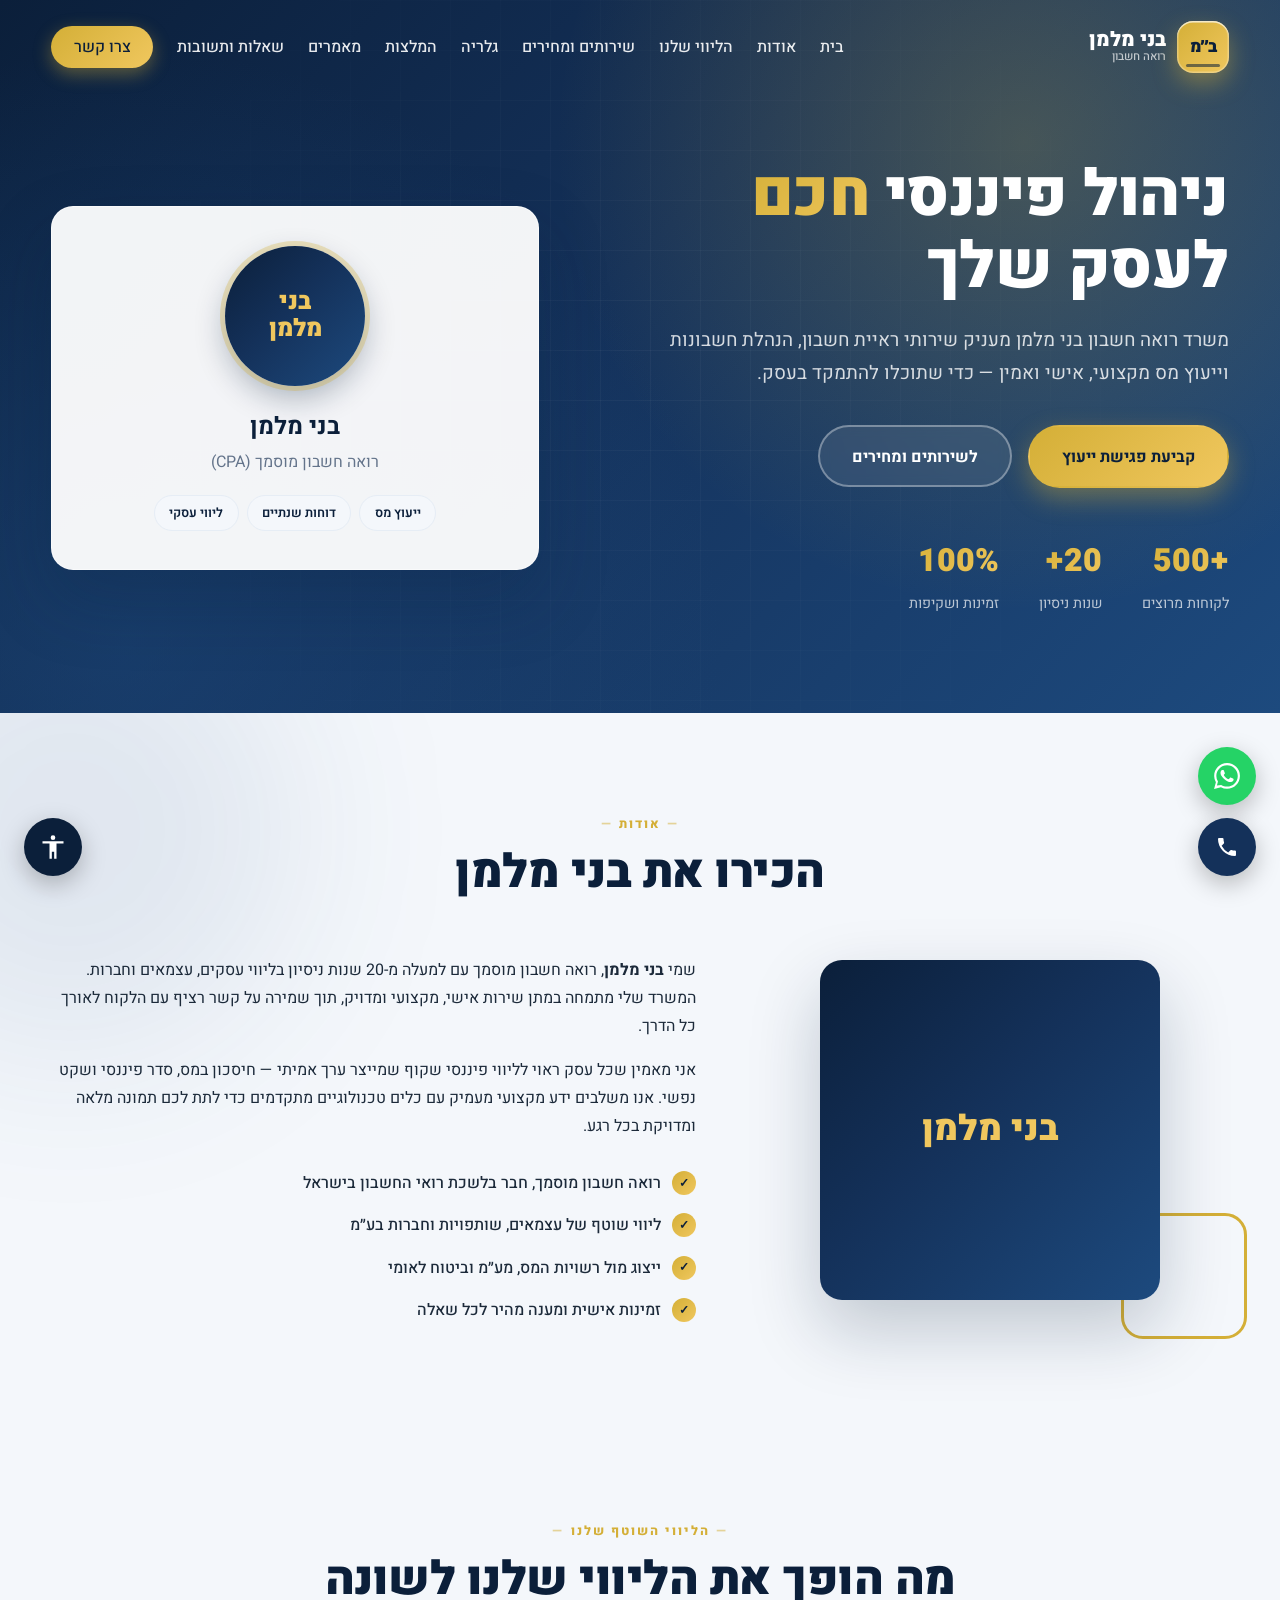
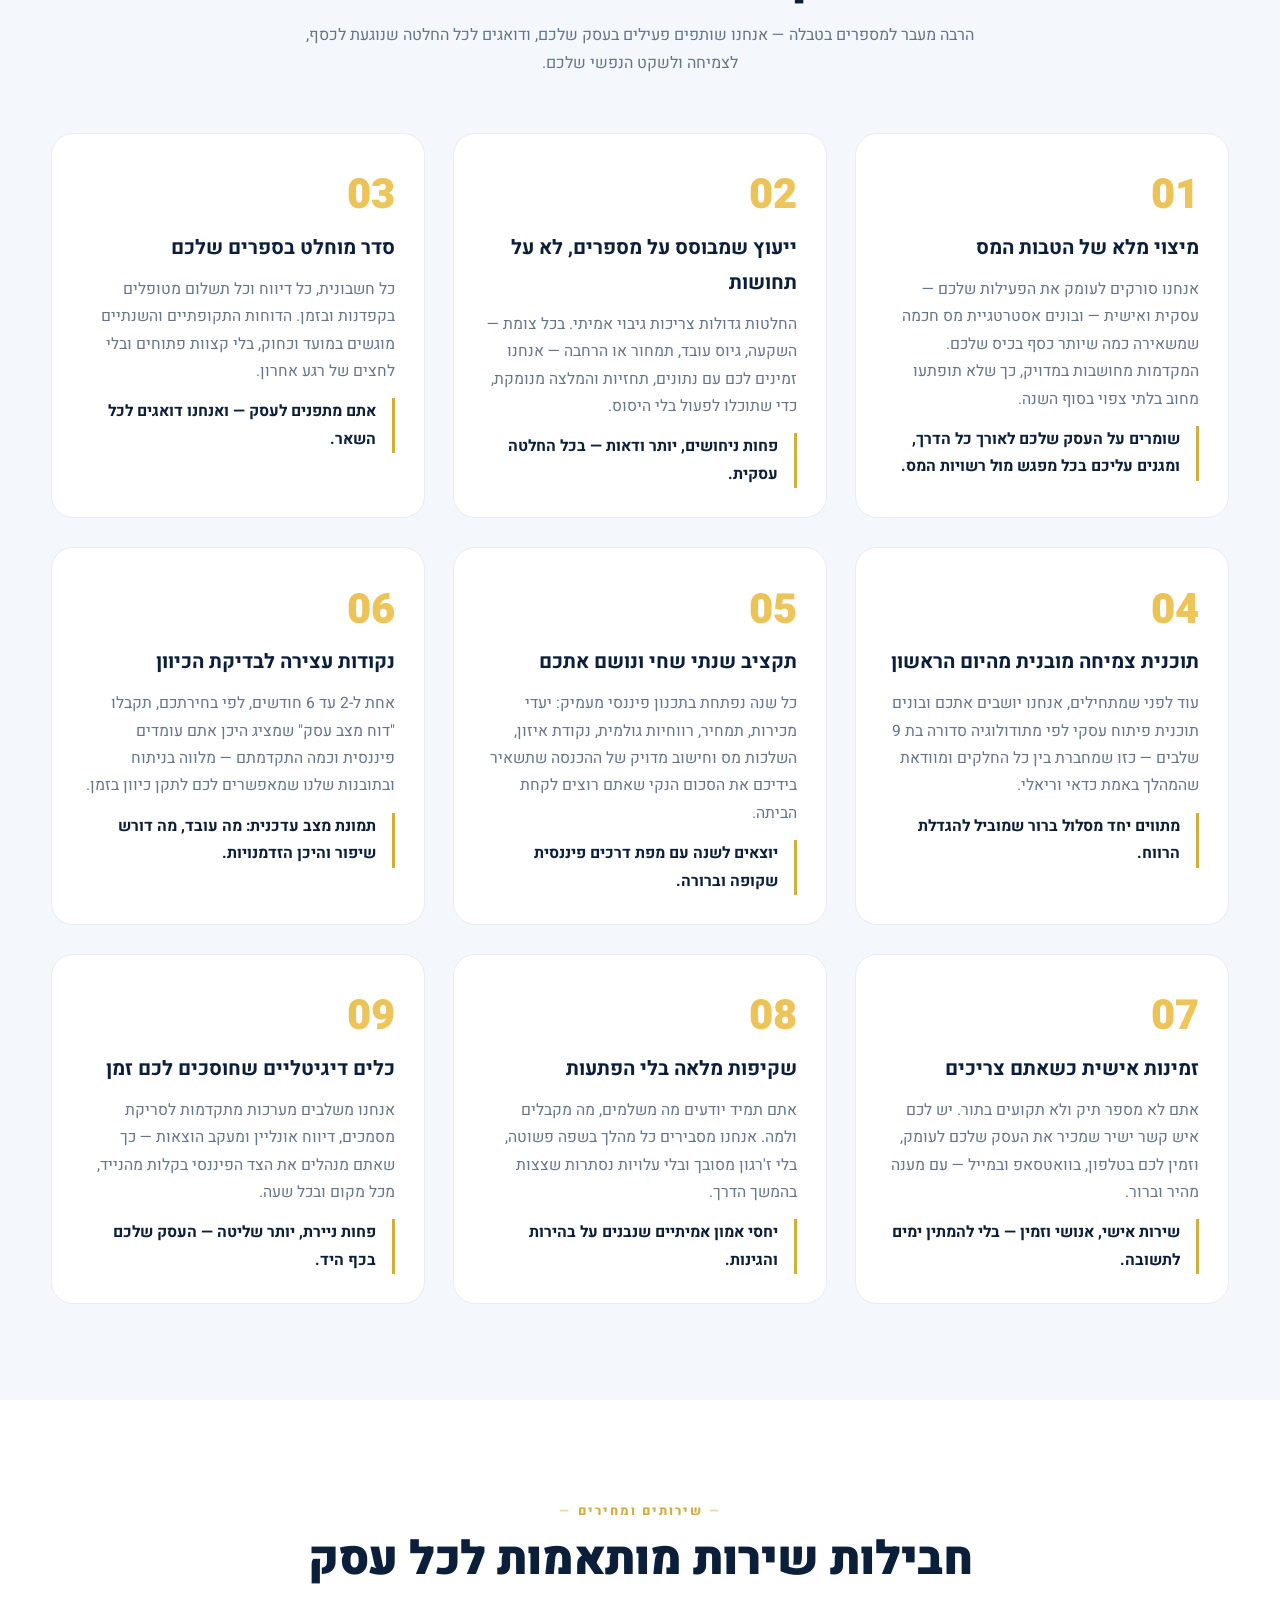
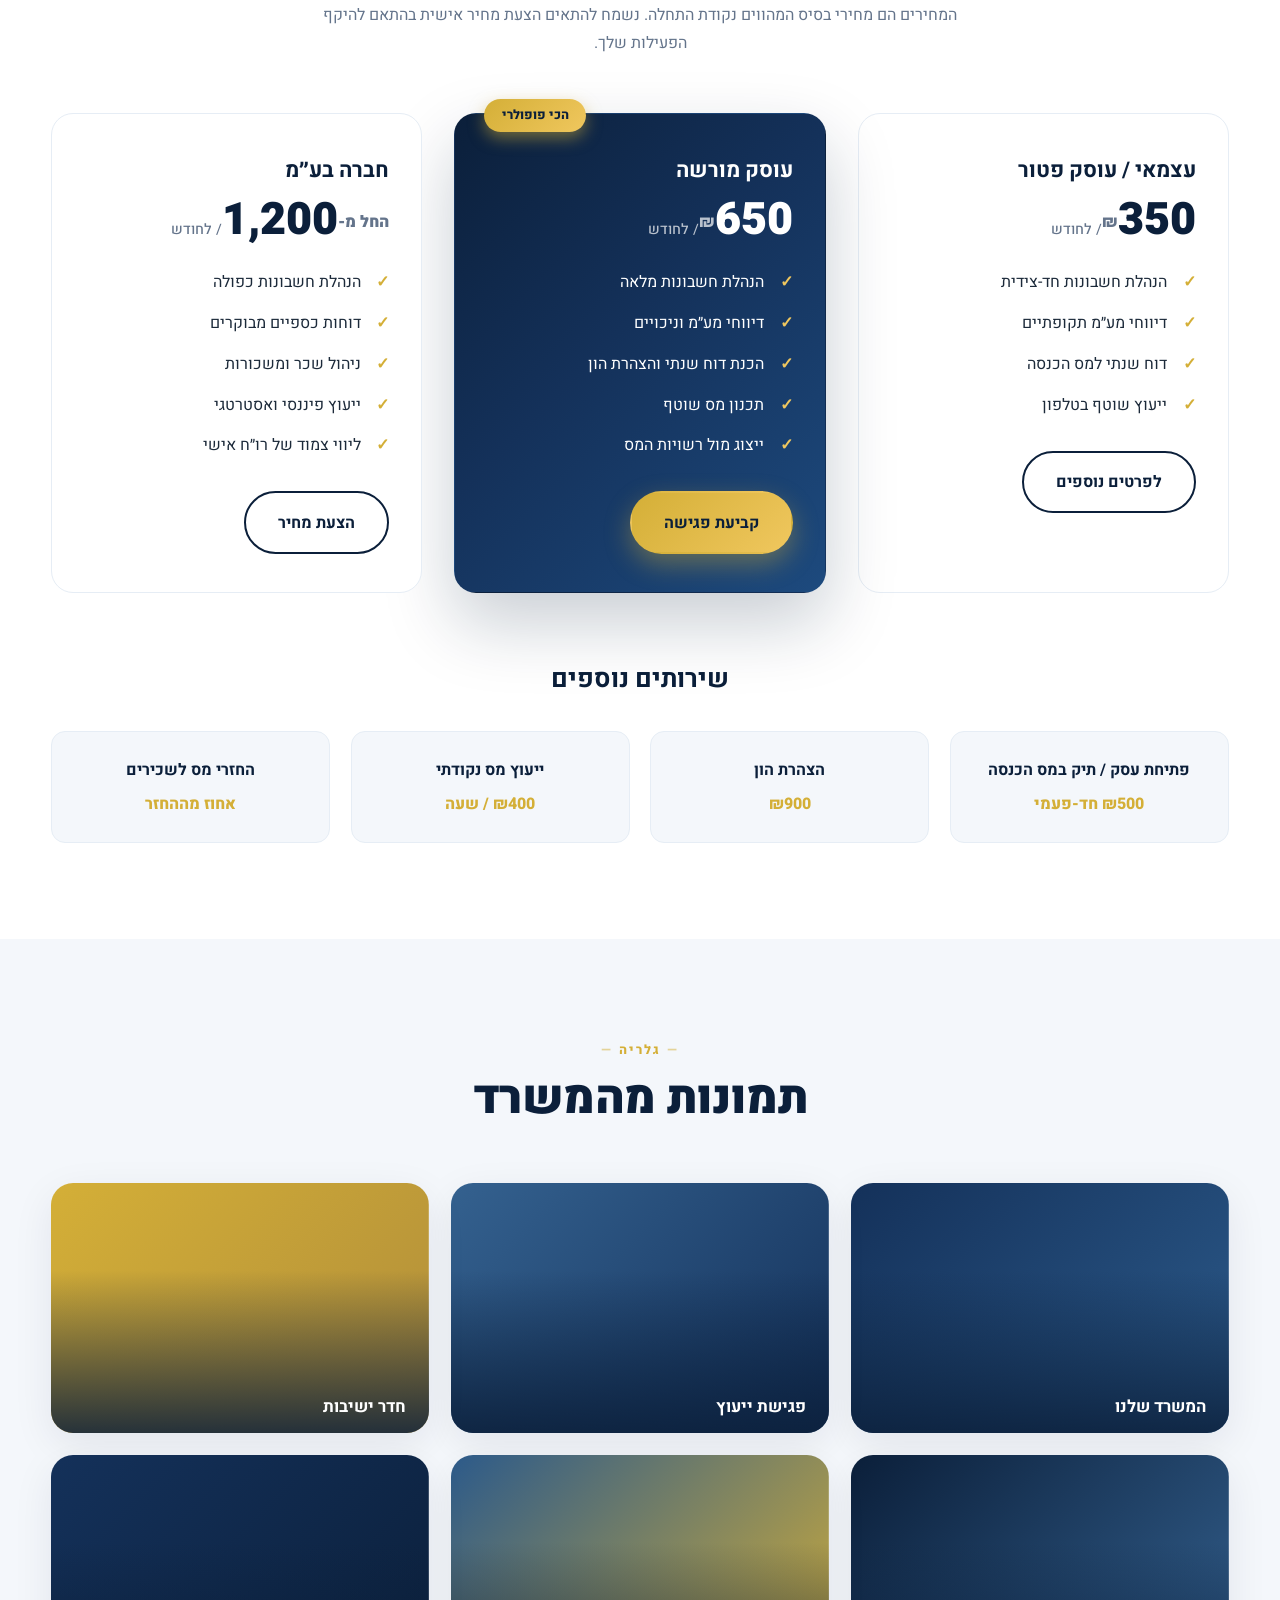
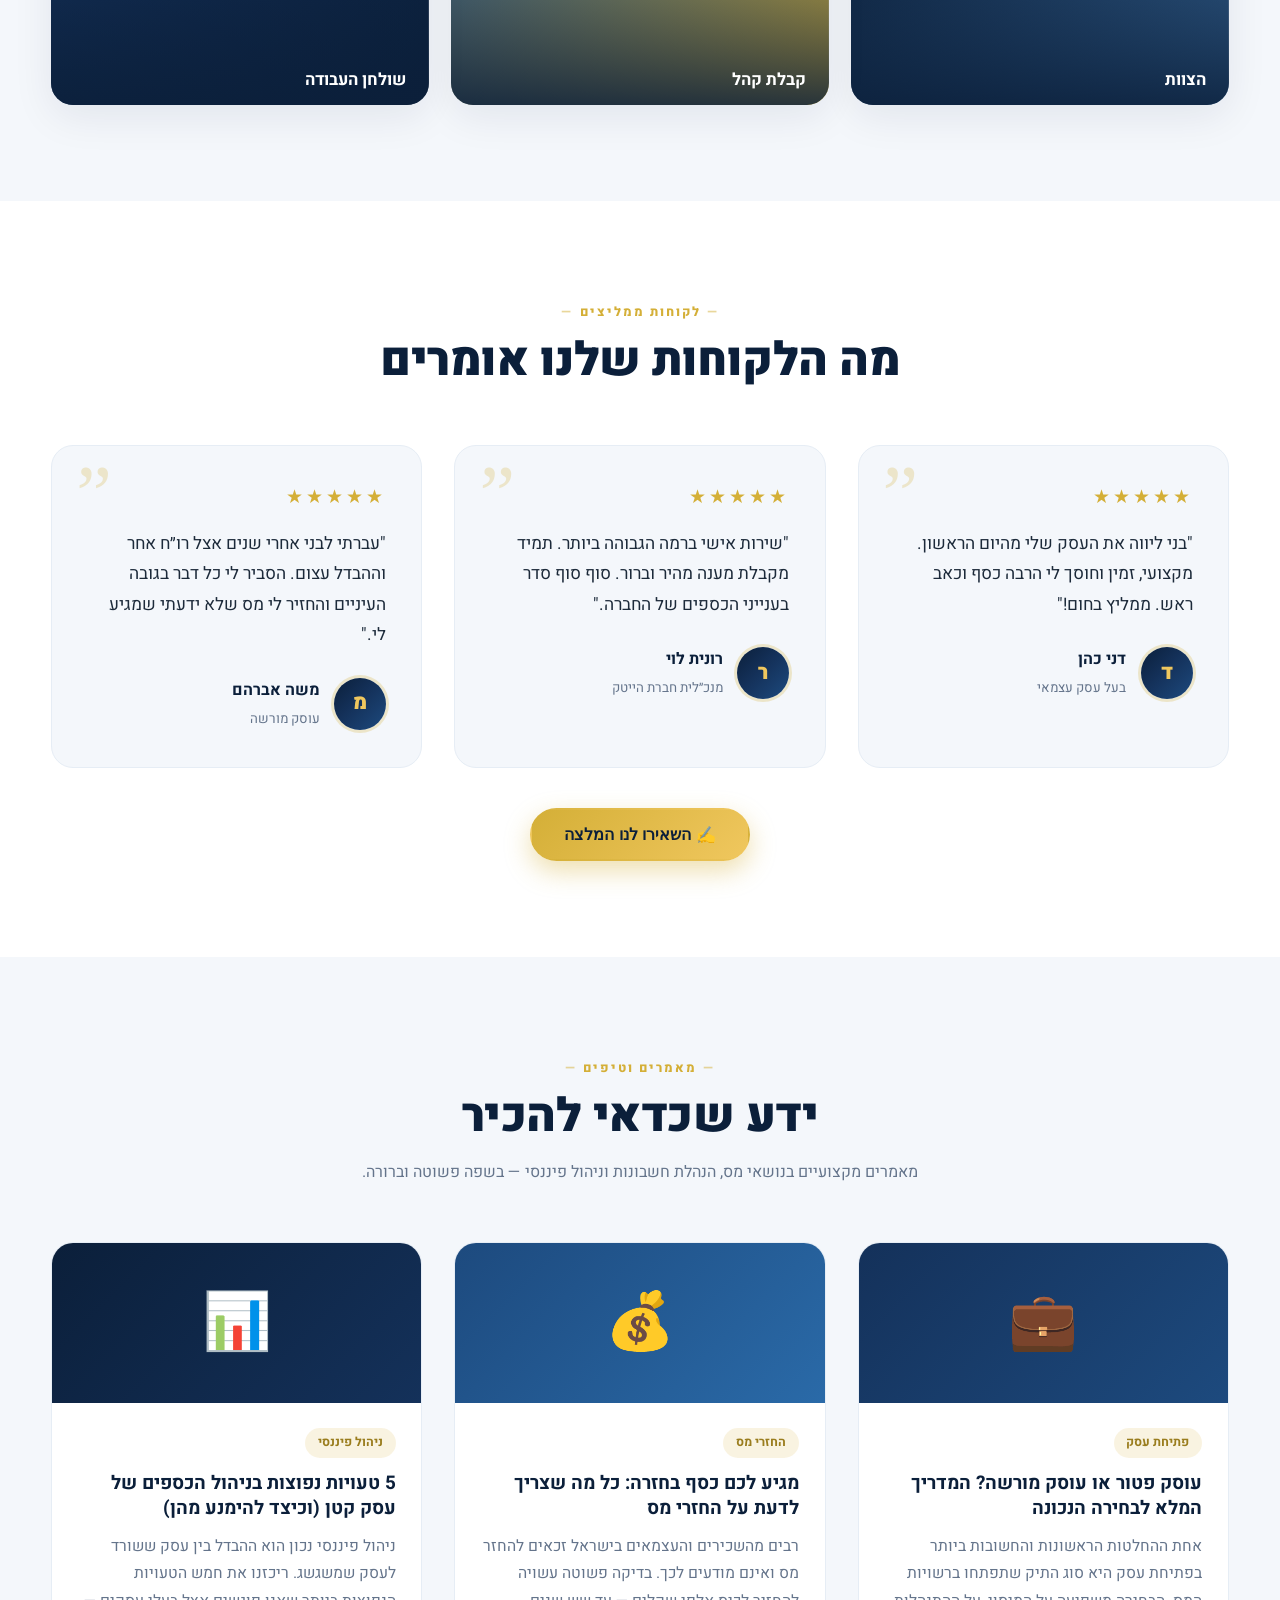
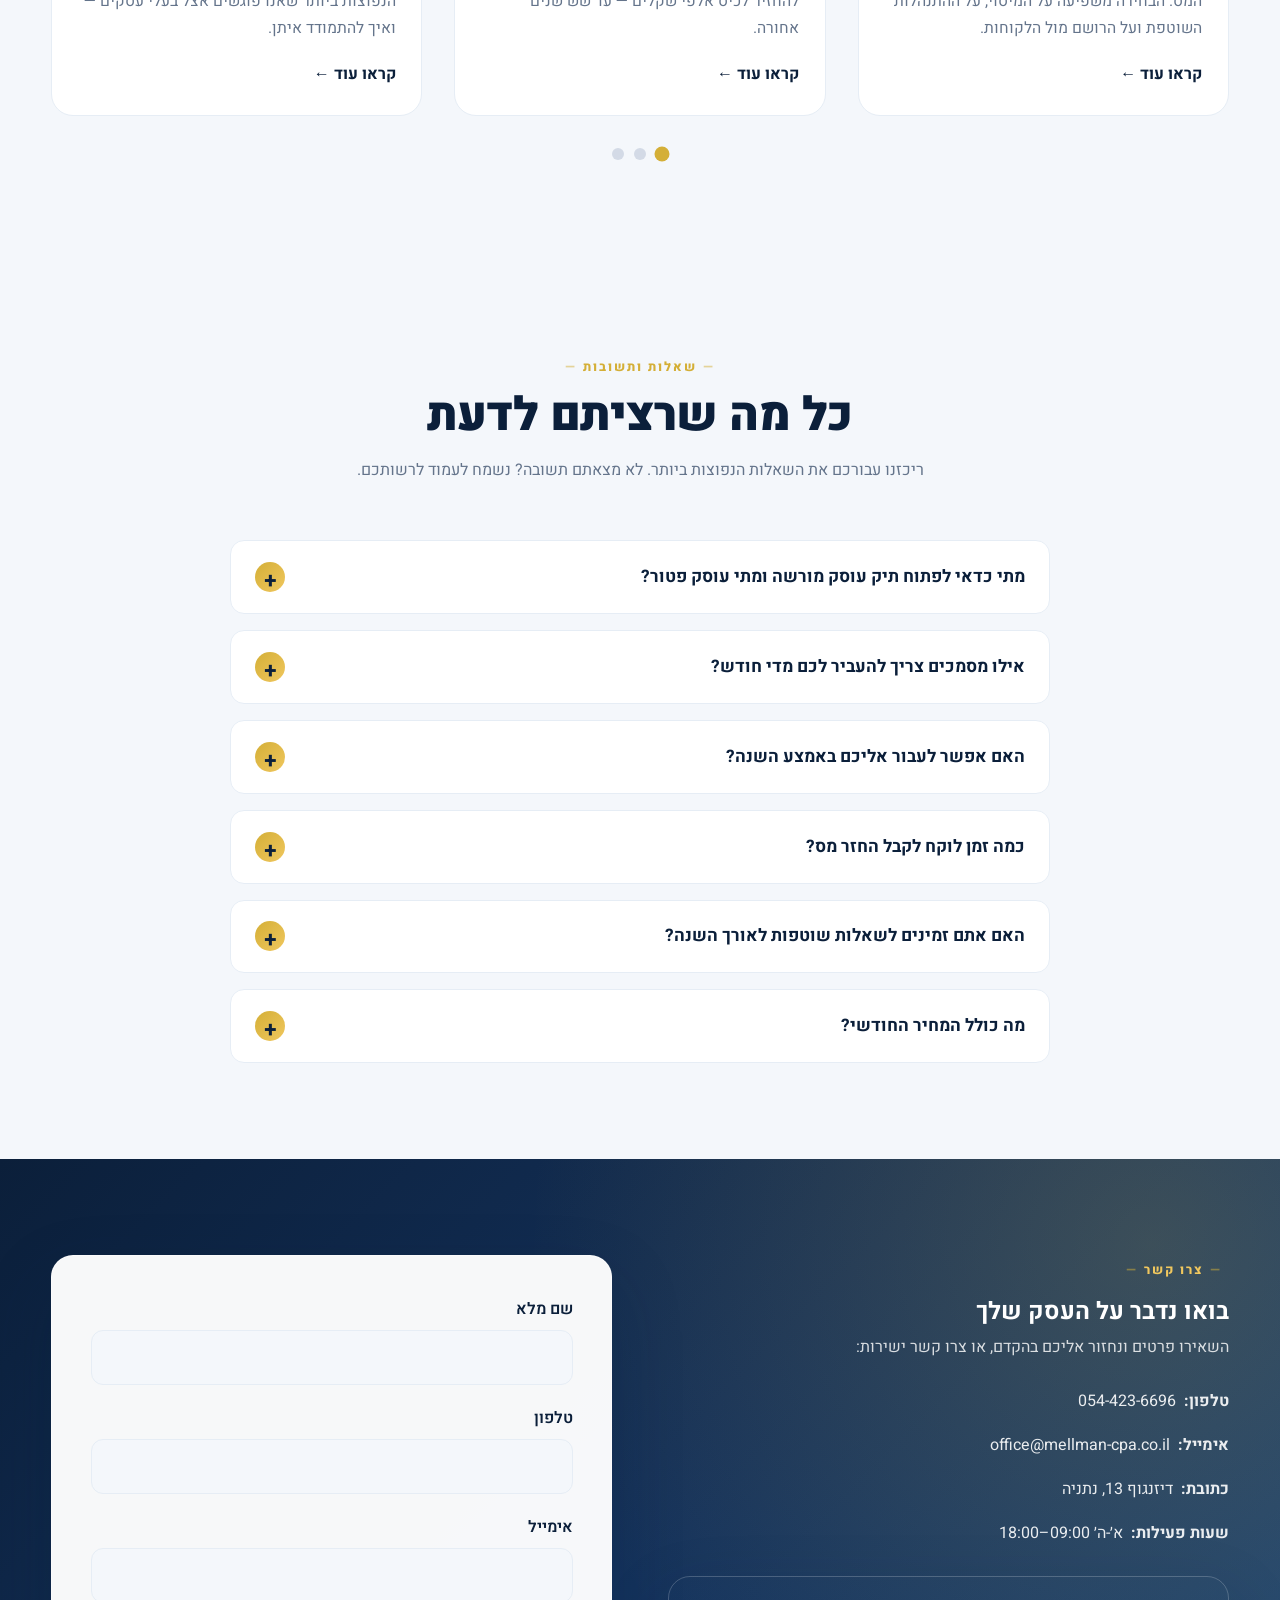
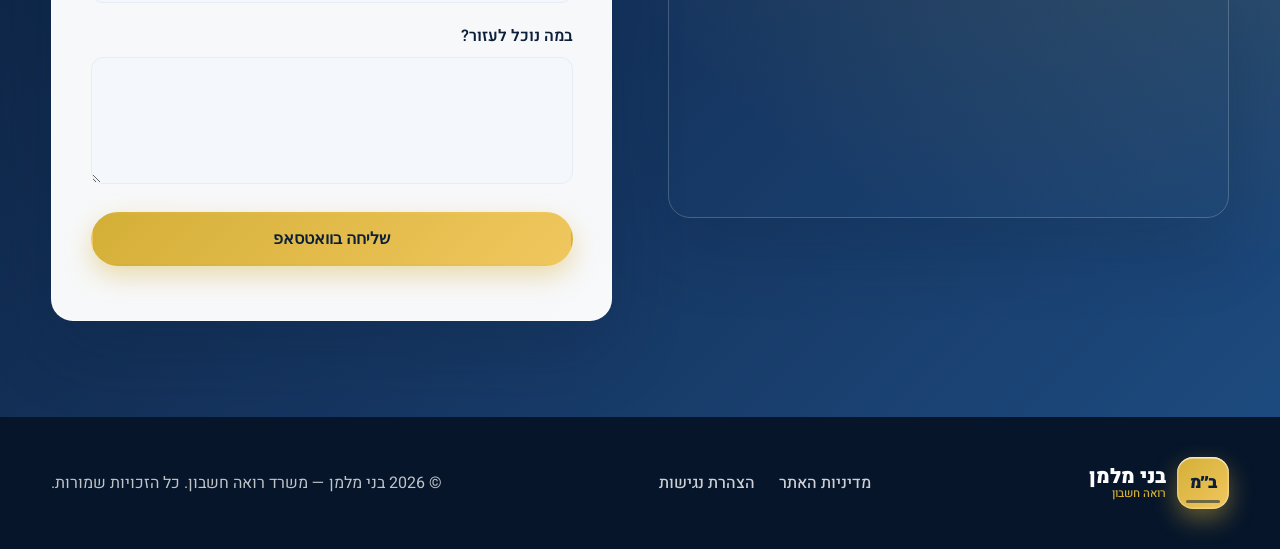
<file: index.html>
<!DOCTYPE html>
<html lang="he" dir="rtl">
<head>
    <meta charset="UTF-8">
    <meta name="viewport" content="width=device-width, initial-scale=1.0">
    <meta name="description" content="משרד רואה חשבון בני מלמן בנתניה — שירותי הנהלת חשבונות, ייעוץ מס, דוחות שנתיים, החזרי מס וליווי עסקי מקצועי, אישי ואמין.">
    <meta name="keywords" content="רואה חשבון נתניה, הנהלת חשבונות, ייעוץ מס, החזרי מס, דוחות שנתיים, רואה חשבון לעסקים, בני מלמן">
    <meta name="author" content="בני מלמן רואה חשבון">
    <meta name="robots" content="index, follow">
    <meta name="theme-color" content="#0b1f3a">
    <title>בני מלמן | משרד רואה חשבון בנתניה</title>
    <link rel="canonical" href="https://mellman-cpa.co.il/">

    <!-- Open Graph -->
    <meta property="og:type" content="website">
    <meta property="og:site_name" content="בני מלמן רואה חשבון">
    <meta property="og:locale" content="he_IL">
    <meta property="og:url" content="https://mellman-cpa.co.il/">
    <meta property="og:title" content="בני מלמן | משרד רואה חשבון בנתניה">
    <meta property="og:description" content="שירותי ראיית חשבון, הנהלת חשבונות וייעוץ מס מקצועי, אישי ואמין — כדי שתוכלו להתמקד בעסק.">
    <meta property="og:image" content="https://mellman-cpa.co.il/og-image.png">
    <meta property="og:image:width" content="1200">
    <meta property="og:image:height" content="630">

    <!-- Twitter -->
    <meta name="twitter:card" content="summary_large_image">
    <meta name="twitter:title" content="בני מלמן | משרד רואה חשבון בנתניה">
    <meta name="twitter:description" content="שירותי ראיית חשבון, הנהלת חשבונות וייעוץ מס מקצועי, אישי ואמין.">
    <meta name="twitter:image" content="https://mellman-cpa.co.il/og-image.png">

    <!-- Geo -->
    <meta name="geo.region" content="IL">
    <meta name="geo.placename" content="נתניה">

    <link rel="icon" href="favicon.svg" type="image/svg+xml">
    <link rel="apple-touch-icon" href="favicon.svg">
    <link rel="manifest" href="site.webmanifest">

    <link rel="preconnect" href="https://fonts.googleapis.com">
    <link rel="preconnect" href="https://fonts.gstatic.com" crossorigin>
    <link href="https://fonts.googleapis.com/css2?family=Heebo:wght@300;400;500;700;900&display=swap" rel="stylesheet">
    <link rel="stylesheet" href="styles.css?v=20260613">

    <!-- Structured Data: Local Business -->
    <script type="application/ld+json">
    {
      "@context": "https://schema.org",
      "@type": "AccountingService",
      "name": "בני מלמן — משרד רואה חשבון",
      "image": "https://mellman-cpa.co.il/og-image.png",
      "url": "https://mellman-cpa.co.il/",
      "telephone": "+972544236696",
      "email": "office@mellman-cpa.co.il",
      "priceRange": "₪₪",
      "address": {
        "@type": "PostalAddress",
        "streetAddress": "דיזנגוף 13",
        "addressLocality": "נתניה",
        "addressCountry": "IL"
      },
      "areaServed": "IL",
      "openingHoursSpecification": [{
        "@type": "OpeningHoursSpecification",
        "dayOfWeek": ["Sunday", "Monday", "Tuesday", "Wednesday", "Thursday"],
        "opens": "09:00",
        "closes": "18:00"
      }]
    }
    </script>

    <!-- Structured Data: FAQ -->
    <script type="application/ld+json">
    {
      "@context": "https://schema.org",
      "@type": "FAQPage",
      "mainEntity": [
        {
          "@type": "Question",
          "name": "מתי כדאי לפתוח תיק עוסק מורשה ומתי עוסק פטור?",
          "acceptedAnswer": { "@type": "Answer", "text": "הבחירה תלויה במחזור ההכנסות הצפוי ובסוג הלקוחות שלכם. עוסק פטור מתאים למחזור נמוך ולעבודה מול לקוחות פרטיים, בעוד עוסק מורשה מאפשר קיזוז מע״מ ומתאים לעסקים גדולים יותר או לעבודה מול עסקים." }
        },
        {
          "@type": "Question",
          "name": "אילו מסמכים צריך להעביר לכם מדי חודש?",
          "acceptedAnswer": { "@type": "Answer", "text": "בדרך כלל: חשבוניות הכנסה, קבלות והוצאות, דפי בנק, דוחות סליקה ותלושי שכר לעובדים. אנו מקימים לכם תהליך דיגיטלי פשוט להעברת המסמכים." }
        },
        {
          "@type": "Question",
          "name": "האם אפשר לעבור אליכם באמצע השנה?",
          "acceptedAnswer": { "@type": "Answer", "text": "בהחלט. מעבר משרד הוא תהליך פשוט — אנו מתאמים את העברת החומר מרואה החשבון הקודם, מוודאים רצף מלא בדיווחים ודואגים שלא ייפול דבר בין הכיסאות." }
        },
        {
          "@type": "Question",
          "name": "כמה זמן לוקח לקבל החזר מס?",
          "acceptedAnswer": { "@type": "Answer", "text": "לאחר הגשת הבקשה, רשות המסים מטפלת בדרך כלל תוך מספר שבועות עד מספר חודשים. אנו מגישים בקשות מסודרות ומדויקות כדי לקצר את התהליך ולמקסם את ההחזר." }
        },
        {
          "@type": "Question",
          "name": "האם אתם זמינים לשאלות שוטפות לאורך השנה?",
          "acceptedAnswer": { "@type": "Answer", "text": "כן — זמינות היא ערך מרכזי אצלנו. אתם מוזמנים לפנות אלינו בטלפון, בוואטסאפ או במייל בכל שאלה עסקית או פיננסית, ונחזור אליכם במהירות עם מענה ברור ומנומק." }
        },
        {
          "@type": "Question",
          "name": "מה כולל המחיר החודשי?",
          "acceptedAnswer": { "@type": "Answer", "text": "המחיר כולל את כל הליווי השוטף: הנהלת חשבונות, דיווחים ותשלומים, דוחות תקופתיים ושנתיים, ייעוץ מס וזמינות שוטפת. בפגישת היכרות נתאים לכם הצעת מחיר אישית." }
        }
      ]
    }
    </script>

    <!-- Structured Data: Blog -->
    <script type="application/ld+json">
    {
      "@context": "https://schema.org",
      "@type": "Blog",
      "name": "מאמרים וטיפים — בני מלמן רואה חשבון",
      "url": "https://mellman-cpa.co.il/#blog",
      "blogPost": [
        {
          "@type": "BlogPosting",
          "headline": "עוסק פטור או עוסק מורשה? המדריך המלא לבחירה הנכונה",
          "author": { "@type": "Person", "name": "בני מלמן" },
          "publisher": { "@type": "Organization", "name": "בני מלמן — משרד רואה חשבון" },
          "articleSection": "פתיחת עסק",
          "description": "השוואה בין עוסק פטור לעוסק מורשה וכיצד לבחור את המסלול המשתלם ביותר עבור העסק שלכם."
        },
        {
          "@type": "BlogPosting",
          "headline": "מגיע לכם כסף בחזרה: כל מה שצריך לדעת על החזרי מס",
          "author": { "@type": "Person", "name": "בני מלמן" },
          "publisher": { "@type": "Organization", "name": "בני מלמן — משרד רואה חשבון" },
          "articleSection": "החזרי מס",
          "description": "מי זכאי להחזר מס, למה זה קורה וכיצד מגישים בקשה עד שש שנים אחורה."
        },
        {
          "@type": "BlogPosting",
          "headline": "5 טעויות נפוצות בניהול הכספים של עסק קטן (וכיצד להימנע מהן)",
          "author": { "@type": "Person", "name": "בני מלמן" },
          "publisher": { "@type": "Organization", "name": "בני מלמן — משרד רואה חשבון" },
          "articleSection": "ניהול פיננסי",
          "description": "חמש טעויות נפוצות בניהול כספים של עסקים קטנים וכיצד להתמודד איתן."
        },
        {
          "@type": "BlogPosting",
          "headline": "דיווח מע״מ ללא טעויות: המדריך לעוסק המורשה",
          "author": { "@type": "Person", "name": "בני מלמן" },
          "publisher": { "@type": "Organization", "name": "בני מלמן — משרד רואה חשבון" },
          "articleSection": "מע״מ",
          "description": "כיצד מדווחים מע״מ נכון, מהו מע״מ עסקאות ותשומות, ואיך נמנעים מטעויות וקנסות."
        },
        {
          "@type": "BlogPosting",
          "headline": "מעסיקים עובד ראשון? כל מה שחשוב לדעת על שכר ותלושים",
          "author": { "@type": "Person", "name": "בני מלמן" },
          "publisher": { "@type": "Organization", "name": "בני מלמן — משרד רואה חשבון" },
          "articleSection": "העסקת עובדים",
          "description": "חובות המעסיק, רכיבי השכר וההפרשות הסוציאליות בעת העסקת עובד ראשון."
        },
        {
          "@type": "BlogPosting",
          "headline": "סגירת שנת המס: צ׳ק-ליסט להיערכות נכונה",
          "author": { "@type": "Person", "name": "בני מלמן" },
          "publisher": { "@type": "Organization", "name": "בני מלמן — משרד רואה חשבון" },
          "articleSection": "סוף שנה",
          "description": "צ׳ק-ליסט להיערכות לסגירת שנת המס וניצול הטבות מס לפני תום השנה."
        },
        {
          "@type": "BlogPosting",
          "headline": "הוצאות מוכרות: איך לשלם פחות מס באופן חוקי",
          "author": { "@type": "Person", "name": "בני מלמן" },
          "publisher": { "@type": "Organization", "name": "בני מלמן — משרד רואה חשבון" },
          "articleSection": "הוצאות מוכרות",
          "description": "אילו הוצאות מוכרות לצורכי מס וכיצד לנהל אותן כדי להקטין את חבות המס באופן חוקי."
        },
        {
          "@type": "BlogPosting",
          "headline": "איך לבחור רואה חשבון שמתאים לעסק שלכם",
          "author": { "@type": "Person", "name": "בני מלמן" },
          "publisher": { "@type": "Organization", "name": "בני מלמן — משרד רואה חשבון" },
          "articleSection": "בחירת רו״ח",
          "description": "חמישה קריטריונים מרכזיים לבחירת רואה חשבון שילווה את העסק שלכם בהצלחה."
        },
        {
          "@type": "BlogPosting",
          "headline": "הנהלת חשבונות דיגיטלית: לעבוד חכם, לא קשה",
          "author": { "@type": "Person", "name": "בני מלמן" },
          "publisher": { "@type": "Organization", "name": "בני מלמן — משרד רואה חשבון" },
          "articleSection": "דיגיטציה",
          "description": "יתרונות המעבר להנהלת חשבונות דיגיטלית וכיצד היא חוסכת זמן ומצמצמת טעויות."
        }
      ]
    }
    </script>
</head>
<body>
    <!-- Header / Navigation -->
    <header class="header" id="header">
        <nav class="nav container">
            <a href="#home" class="logo">
                <span class="logo-mark">ב״מ</span>
                <span class="logo-text">בני מלמן <small>רואה חשבון</small></span>
            </a>
            <button class="nav-toggle" id="navToggle" aria-label="תפריט">
                <span></span><span></span><span></span>
            </button>
            <ul class="nav-menu" id="navMenu">
                <li><a href="#home">בית</a></li>
                <li><a href="#about">אודות</a></li>
                <li><a href="#value">הליווי שלנו</a></li>
                <li><a href="#services">שירותים ומחירים</a></li>
                <li><a href="#gallery">גלריה</a></li>
                <li><a href="#testimonials">המלצות</a></li>
                <li><a href="#blog">מאמרים</a></li>
                <li><a href="#faq">שאלות ותשובות</a></li>
                <li><a href="#contact" class="nav-cta">צרו קשר</a></li>
            </ul>
        </nav>
    </header>

    <!-- Hero -->
    <section class="hero" id="home">
        <div class="container hero-inner">
            <div class="hero-content">
                <h1>ניהול פיננסי <span class="grad">חכם</span><br>לעסק שלך</h1>
                <p>משרד רואה חשבון בני מלמן מעניק שירותי ראיית חשבון, הנהלת חשבונות וייעוץ מס מקצועי, אישי ואמין — כדי שתוכלו להתמקד בעסק.</p>
                <div class="hero-actions">
                    <a href="#contact" class="btn btn-primary">קביעת פגישת ייעוץ</a>
                    <a href="#services" class="btn btn-ghost">לשירותים ומחירים</a>
                </div>
                <div class="hero-stats">
                    <div><strong>+500</strong><span>לקוחות מרוצים</span></div>
                    <div><strong>20+</strong><span>שנות ניסיון</span></div>
                    <div><strong>100%</strong><span>זמינות ושקיפות</span></div>
                </div>
            </div>
            <div class="hero-profile">
                <div class="profile-card">
                    <div class="profile-img" aria-label="תמונת פרופיל של בני מלמן">בני<br>מלמן</div>
                    <h3>בני מלמן</h3>
                    <p>רואה חשבון מוסמך (CPA)</p>
                    <ul class="profile-tags">
                        <li>ייעוץ מס</li>
                        <li>דוחות שנתיים</li>
                        <li>ליווי עסקי</li>
                    </ul>
                </div>
            </div>
        </div>
    </section>

    <!-- About -->
    <section class="section about" id="about">
        <div class="container">
            <div class="section-head">
                <span class="eyebrow">אודות</span>
                <h2>הכירו את בני מלמן</h2>
            </div>
            <div class="about-grid">
                <div class="about-photo">
                    <div class="profile-img profile-img-lg" aria-label="תמונת פרופיל">בני מלמן</div>
                </div>
                <div class="about-text">
                    <p>שמי <strong>בני מלמן</strong>, רואה חשבון מוסמך עם למעלה מ-20 שנות ניסיון בליווי עסקים, עצמאים וחברות. המשרד שלי מתמחה במתן שירות אישי, מקצועי ומדויק, תוך שמירה על קשר רציף עם הלקוח לאורך כל הדרך.</p>
                    <p>אני מאמין שכל עסק ראוי לליווי פיננסי שקוף שמייצר ערך אמיתי — חיסכון במס, סדר פיננסי ושקט נפשי. אנו משלבים ידע מקצועי מעמיק עם כלים טכנולוגיים מתקדמים כדי לתת לכם תמונה מלאה ומדויקת בכל רגע.</p>
                    <ul class="about-list">
                        <li>רואה חשבון מוסמך, חבר בלשכת רואי החשבון בישראל</li>
                        <li>ליווי שוטף של עצמאים, שותפויות וחברות בע״מ</li>
                        <li>ייצוג מול רשויות המס, מע״מ וביטוח לאומי</li>
                        <li>זמינות אישית ומענה מהיר לכל שאלה</li>
                    </ul>
                </div>
            </div>
        </div>
    </section>

    <!-- Value / What you get -->
    <section class="section value" id="value">
        <div class="container">
            <div class="section-head">
                <span class="eyebrow">הליווי השוטף שלנו</span>
                <h2>מה הופך את הליווי שלנו לשונה</h2>
                <p class="section-sub">הרבה מעבר למספרים בטבלה — אנחנו שותפים פעילים בעסק שלכם, ודואגים לכל החלטה שנוגעת לכסף, לצמיחה ולשקט הנפשי שלכם.</p>
            </div>
            <div class="value-grid">
                <article class="value-card">
                    <span class="value-num">01</span>
                    <h3>מיצוי מלא של הטבות המס</h3>
                    <p>אנחנו סורקים לעומק את הפעילות שלכם — עסקית ואישית — ובונים אסטרטגיית מס חכמה שמשאירה כמה שיותר כסף בכיס שלכם. המקדמות מחושבות במדויק, כך שלא תופתעו מחוב בלתי צפוי בסוף השנה.</p>
                    <p class="value-bold">שומרים על העסק שלכם לאורך כל הדרך, ומגנים עליכם בכל מפגש מול רשויות המס.</p>
                </article>
                <article class="value-card">
                    <span class="value-num">02</span>
                    <h3>ייעוץ שמבוסס על מספרים, לא על תחושות</h3>
                    <p>החלטות גדולות צריכות גיבוי אמיתי. בכל צומת — השקעה, גיוס עובד, תמחור או הרחבה — אנחנו זמינים לכם עם נתונים, תחזיות והמלצה מנומקת, כדי שתוכלו לפעול בלי היסוס.</p>
                    <p class="value-bold">פחות ניחושים, יותר ודאות — בכל החלטה עסקית.</p>
                </article>
                <article class="value-card">
                    <span class="value-num">03</span>
                    <h3>סדר מוחלט בספרים שלכם</h3>
                    <p>כל חשבונית, כל דיווח וכל תשלום מטופלים בקפדנות ובזמן. הדוחות התקופתיים והשנתיים מוגשים במועד וכחוק, בלי קצוות פתוחים ובלי לחצים של רגע אחרון.</p>
                    <p class="value-bold">אתם מתפנים לעסק — ואנחנו דואגים לכל השאר.</p>
                </article>
                <article class="value-card">
                    <span class="value-num">04</span>
                    <h3>תוכנית צמיחה מובנית מהיום הראשון</h3>
                    <p>עוד לפני שמתחילים, אנחנו יושבים אתכם ובונים תוכנית פיתוח עסקי לפי מתודולוגיה סדורה בת 9 שלבים — כזו שמחברת בין כל החלקים ומוודאת שהמהלך באמת כדאי וריאלי.</p>
                    <p class="value-bold">מתווים יחד מסלול ברור שמוביל להגדלת הרווח.</p>
                </article>
                <article class="value-card">
                    <span class="value-num">05</span>
                    <h3>תקציב שנתי שחי ונושם אתכם</h3>
                    <p>כל שנה נפתחת בתכנון פיננסי מעמיק: יעדי מכירות, תמחיר, רווחיות גולמית, נקודת איזון, השלכות מס וחישוב מדויק של ההכנסה שתשאיר בידיכם את הסכום הנקי שאתם רוצים לקחת הביתה.</p>
                    <p class="value-bold">יוצאים לשנה עם מפת דרכים פיננסית שקופה וברורה.</p>
                </article>
                <article class="value-card">
                    <span class="value-num">06</span>
                    <h3>נקודות עצירה לבדיקת הכיוון</h3>
                    <p>אחת ל-2 עד 6 חודשים, לפי בחירתכם, תקבלו "דוח מצב עסק" שמציג היכן אתם עומדים פיננסית וכמה התקדמתם — מלווה בניתוח ובתובנות שלנו שמאפשרים לכם לתקן כיוון בזמן.</p>
                    <p class="value-bold">תמונת מצב עדכנית: מה עובד, מה דורש שיפור והיכן הזדמנויות.</p>
                </article>
                <article class="value-card">
                    <span class="value-num">07</span>
                    <h3>זמינות אישית כשאתם צריכים</h3>
                    <p>אתם לא מספר תיק ולא תקועים בתור. יש לכם איש קשר ישיר שמכיר את העסק שלכם לעומק, וזמין לכם בטלפון, בוואטסאפ ובמייל — עם מענה מהיר וברור.</p>
                    <p class="value-bold">שירות אישי, אנושי וזמין — בלי להמתין ימים לתשובה.</p>
                </article>
                <article class="value-card">
                    <span class="value-num">08</span>
                    <h3>שקיפות מלאה בלי הפתעות</h3>
                    <p>אתם תמיד יודעים מה משלמים, מה מקבלים ולמה. אנחנו מסבירים כל מהלך בשפה פשוטה, בלי ז'רגון מסובך ובלי עלויות נסתרות שצצות בהמשך הדרך.</p>
                    <p class="value-bold">יחסי אמון אמיתיים שנבנים על בהירות והגינות.</p>
                </article>
                <article class="value-card">
                    <span class="value-num">09</span>
                    <h3>כלים דיגיטליים שחוסכים לכם זמן</h3>
                    <p>אנחנו משלבים מערכות מתקדמות לסריקת מסמכים, דיווח אונליין ומעקב הוצאות — כך שאתם מנהלים את הצד הפיננסי בקלות מהנייד, מכל מקום ובכל שעה.</p>
                    <p class="value-bold">פחות ניירת, יותר שליטה — העסק שלכם בכף היד.</p>
                </article>
            </div>
        </div>
    </section>

    <!-- Services & Pricing -->
    <section class="section services" id="services">
        <div class="container">
            <div class="section-head">
                <span class="eyebrow">שירותים ומחירים</span>
                <h2>חבילות שירות מותאמות לכל עסק</h2>
                <p class="section-sub">המחירים הם מחירי בסיס המהווים נקודת התחלה. נשמח להתאים הצעת מחיר אישית בהתאם להיקף הפעילות שלך.</p>
            </div>
            <div class="pricing-grid">
                <div class="price-card">
                    <h3>עצמאי / עוסק פטור</h3>
                    <div class="price"><span>₪</span>350<small>/ לחודש</small></div>
                    <ul>
                        <li>הנהלת חשבונות חד-צידית</li>
                        <li>דיווחי מע״מ תקופתיים</li>
                        <li>דוח שנתי למס הכנסה</li>
                        <li>ייעוץ שוטף בטלפון</li>
                    </ul>
                    <a href="#contact" class="btn btn-outline">לפרטים נוספים</a>
                </div>
                <div class="price-card featured">
                    <span class="badge-popular">הכי פופולרי</span>
                    <h3>עוסק מורשה</h3>
                    <div class="price"><span>₪</span>650<small>/ לחודש</small></div>
                    <ul>
                        <li>הנהלת חשבונות מלאה</li>
                        <li>דיווחי מע״מ וניכויים</li>
                        <li>הכנת דוח שנתי והצהרת הון</li>
                        <li>תכנון מס שוטף</li>
                        <li>ייצוג מול רשויות המס</li>
                    </ul>
                    <a href="#contact" class="btn btn-primary">קביעת פגישה</a>
                </div>
                <div class="price-card">
                    <h3>חברה בע״מ</h3>
                    <div class="price"><span>החל מ-</span>1,200<small>/ לחודש</small></div>
                    <ul>
                        <li>הנהלת חשבונות כפולה</li>
                        <li>דוחות כספיים מבוקרים</li>
                        <li>ניהול שכר ומשכורות</li>
                        <li>ייעוץ פיננסי ואסטרטגי</li>
                        <li>ליווי צמוד של רו״ח אישי</li>
                    </ul>
                    <a href="#contact" class="btn btn-outline">הצעת מחיר</a>
                </div>
            </div>

            <div class="extra-services">
                <h3>שירותים נוספים</h3>
                <div class="extra-grid">
                    <div class="extra-item"><strong>פתיחת עסק / תיק במס הכנסה</strong><span>₪500 חד-פעמי</span></div>
                    <div class="extra-item"><strong>הצהרת הון</strong><span>₪900</span></div>
                    <div class="extra-item"><strong>ייעוץ מס נקודתי</strong><span>₪400 / שעה</span></div>
                    <div class="extra-item"><strong>החזרי מס לשכירים</strong><span>אחוז מההחזר</span></div>
                </div>
            </div>
        </div>
    </section>

    <!-- Gallery -->
    <section class="section gallery" id="gallery">
        <div class="container">
            <div class="section-head">
                <span class="eyebrow">גלריה</span>
                <h2>תמונות מהמשרד</h2>
            </div>
            <div class="gallery-grid">
                <figure class="gallery-item g1"><figcaption>המשרד שלנו</figcaption></figure>
                <figure class="gallery-item g2"><figcaption>פגישת ייעוץ</figcaption></figure>
                <figure class="gallery-item g3"><figcaption>חדר ישיבות</figcaption></figure>
                <figure class="gallery-item g4"><figcaption>הצוות</figcaption></figure>
                <figure class="gallery-item g5"><figcaption>קבלת קהל</figcaption></figure>
                <figure class="gallery-item g6"><figcaption>שולחן העבודה</figcaption></figure>
            </div>
        </div>
    </section>

    <!-- Testimonials -->
    <section class="section testimonials" id="testimonials">
        <div class="container">
            <div class="section-head">
                <span class="eyebrow">לקוחות ממליצים</span>
                <h2>מה הלקוחות שלנו אומרים</h2>
            </div>
            <div class="testimonials-grid" id="testimonialsGrid">
                <article class="testimonial">
                    <div class="stars">★★★★★</div>
                    <p>"בני ליווה את העסק שלי מהיום הראשון. מקצועי, זמין וחוסך לי הרבה כסף וכאב ראש. ממליץ בחום!"</p>
                    <div class="testimonial-author">
                        <span class="avatar">ד</span>
                        <div><strong>דני כהן</strong><small>בעל עסק עצמאי</small></div>
                    </div>
                </article>
                <article class="testimonial">
                    <div class="stars">★★★★★</div>
                    <p>"שירות אישי ברמה הגבוהה ביותר. תמיד מקבלת מענה מהיר וברור. סוף סוף סדר בענייני הכספים של החברה."</p>
                    <div class="testimonial-author">
                        <span class="avatar">ר</span>
                        <div><strong>רונית לוי</strong><small>מנכ״לית חברת הייטק</small></div>
                    </div>
                </article>
                <article class="testimonial">
                    <div class="stars">★★★★★</div>
                    <p>"עברתי לבני אחרי שנים אצל רו״ח אחר וההבדל עצום. הסביר לי כל דבר בגובה העיניים והחזיר לי מס שלא ידעתי שמגיע לי."</p>
                    <div class="testimonial-author">
                        <span class="avatar">מ</span>
                        <div><strong>משה אברהם</strong><small>עוסק מורשה</small></div>
                    </div>
                </article>
                <article class="testimonial">
                    <div class="stars">★★★★★</div>
                    <p>"אמינות, מקצועיות וחיוך. בני וצוות המשרד תמיד שם בשבילי. לא מחליפה אותם בשום מחיר."</p>
                    <div class="testimonial-author">
                        <span class="avatar">ש</span>
                        <div><strong>שירה מזרחי</strong><small>בעלת חנות</small></div>
                    </div>
                </article>
            </div>
            <div class="testimonials-cta">
                <button type="button" class="btn btn-primary" id="openReviewBtn">✍️ השאירו לנו המלצה</button>
            </div>
        </div>

        <!-- Review modal -->
        <div class="review-modal" id="reviewModal" aria-hidden="true">
            <div class="review-overlay" data-review-close></div>
            <div class="review-dialog" role="dialog" aria-modal="true" aria-labelledby="reviewTitle">
                <button type="button" class="review-close" id="reviewClose" aria-label="סגירה">&times;</button>
                <h3 id="reviewTitle">שיתוף חוויה מהמשרד</h3>
                <p class="review-sub">נשמח לשמוע על השירות שקיבלתם. ההמלצה תופיע באתר.</p>
                <form id="reviewForm" class="review-form">
                    <label>שם מלא
                        <input type="text" name="name" maxlength="40" required>
                    </label>
                    <label>תפקיד / תחום עיסוק
                        <input type="text" name="role" maxlength="50" placeholder="לדוגמה: בעל עסק עצמאי">
                    </label>
                    <label>דירוג</label>
                    <div class="rating-input" id="ratingInput">
                        <input type="radio" name="rating" id="star5" value="5" required><label for="star5" title="5 כוכבים">★</label>
                        <input type="radio" name="rating" id="star4" value="4"><label for="star4" title="4 כוכבים">★</label>
                        <input type="radio" name="rating" id="star3" value="3"><label for="star3" title="3 כוכבים">★</label>
                        <input type="radio" name="rating" id="star2" value="2"><label for="star2" title="2 כוכבים">★</label>
                        <input type="radio" name="rating" id="star1" value="1"><label for="star1" title="כוכב אחד">★</label>
                    </div>
                    <label>ההמלצה שלך
                        <textarea name="text" rows="4" maxlength="400" required placeholder="ספרו על החוויה שלכם..."></textarea>
                    </label>
                    <p class="review-status" id="reviewStatus" role="status"></p>
                    <button type="submit" class="btn btn-primary" id="reviewSubmit">שליחת ההמלצה</button>
                </form>
            </div>
        </div>
    </section>

    <!-- Blog / Articles -->
    <section class="section blog" id="blog">
        <div class="container">
            <div class="section-head">
                <span class="eyebrow">מאמרים וטיפים</span>
                <h2>ידע שכדאי להכיר</h2>
                <p class="section-sub">מאמרים מקצועיים בנושאי מס, הנהלת חשבונות וניהול פיננסי — בשפה פשוטה וברורה.</p>
            </div>
            <div class="blog-grid" id="blogGrid">
                <article class="blog-card">
                    <div class="blog-thumb blog-thumb-1" aria-hidden="true">💼</div>
                    <div class="blog-body">
                        <span class="blog-tag">פתיחת עסק</span>
                        <h3>עוסק פטור או עוסק מורשה? המדריך המלא לבחירה הנכונה</h3>
                        <p class="blog-excerpt">אחת ההחלטות הראשונות והחשובות ביותר בפתיחת עסק היא סוג התיק שתפתחו ברשויות המס. הבחירה משפיעה על המיסוי, על ההתנהלות השוטפת ועל הרושם מול הלקוחות.</p>
                        <button type="button" class="blog-readmore" data-article="article1">קראו עוד ←</button>
                    </div>
                </article>
                <article class="blog-card">
                    <div class="blog-thumb blog-thumb-2" aria-hidden="true">💰</div>
                    <div class="blog-body">
                        <span class="blog-tag">החזרי מס</span>
                        <h3>מגיע לכם כסף בחזרה: כל מה שצריך לדעת על החזרי מס</h3>
                        <p class="blog-excerpt">רבים מהשכירים והעצמאים בישראל זכאים להחזר מס ואינם מודעים לכך. בדיקה פשוטה עשויה להחזיר לכיס אלפי שקלים — עד שש שנים אחורה.</p>
                        <button type="button" class="blog-readmore" data-article="article2">קראו עוד ←</button>
                    </div>
                </article>
                <article class="blog-card">
                    <div class="blog-thumb blog-thumb-3" aria-hidden="true">📊</div>
                    <div class="blog-body">
                        <span class="blog-tag">ניהול פיננסי</span>
                        <h3>5 טעויות נפוצות בניהול הכספים של עסק קטן (וכיצד להימנע מהן)</h3>
                        <p class="blog-excerpt">ניהול פיננסי נכון הוא ההבדל בין עסק ששורד לעסק שמשגשג. ריכזנו את חמש הטעויות הנפוצות ביותר שאנו פוגשים אצל בעלי עסקים — ואיך להתמודד איתן.</p>
                        <button type="button" class="blog-readmore" data-article="article3">קראו עוד ←</button>
                    </div>
                </article>
                <article class="blog-card">
                    <div class="blog-thumb blog-thumb-1" aria-hidden="true">🧾</div>
                    <div class="blog-body">
                        <span class="blog-tag">מע״מ</span>
                        <h3>דיווח מע״מ ללא טעויות: המדריך לעוסק המורשה</h3>
                        <p class="blog-excerpt">דיווח המע״מ הוא אחת החובות השוטפות החשובות של כל עוסק מורשה. הבנת הכללים והקפדה על מועדים חוסכות קנסות מיותרים ושומרות על שקט נפשי.</p>
                        <button type="button" class="blog-readmore" data-article="article4">קראו עוד ←</button>
                    </div>
                </article>
                <article class="blog-card">
                    <div class="blog-thumb blog-thumb-2" aria-hidden="true">👥</div>
                    <div class="blog-body">
                        <span class="blog-tag">העסקת עובדים</span>
                        <h3>מעסיקים עובד ראשון? כל מה שחשוב לדעת על שכר ותלושים</h3>
                        <p class="blog-excerpt">המעבר מעצמאי יחיד למעסיק הוא צעד משמעותי. הכרת חובות המעסיק, רכיבי השכר וההפרשות הסוציאליות תמנע מכם טעויות יקרות מול העובד והרשויות.</p>
                        <button type="button" class="blog-readmore" data-article="article5">קראו עוד ←</button>
                    </div>
                </article>
                <article class="blog-card">
                    <div class="blog-thumb blog-thumb-3" aria-hidden="true">📅</div>
                    <div class="blog-body">
                        <span class="blog-tag">סוף שנה</span>
                        <h3>סגירת שנת המס: צ׳ק-ליסט להיערכות נכונה</h3>
                        <p class="blog-excerpt">סוף שנת המס הוא הזמן לעשות סדר ולתכנן קדימה. היערכות מוקדמת מאפשרת לנצל הטבות מס, להקטין את החבות הצפויה ולהיכנס לשנה החדשה בראש שקט.</p>
                        <button type="button" class="blog-readmore" data-article="article6">קראו עוד ←</button>
                    </div>
                </article>
                <article class="blog-card">
                    <div class="blog-thumb blog-thumb-1" aria-hidden="true">🧮</div>
                    <div class="blog-body">
                        <span class="blog-tag">הוצאות מוכרות</span>
                        <h3>הוצאות מוכרות: איך לשלם פחות מס באופן חוקי</h3>
                        <p class="blog-excerpt">כל שקל של הוצאה מוכרת מקטין את ההכנסה החייבת במס. הכרת ההוצאות שמותר לנכות — ושמירה מסודרת על תיעוד — יכולה לחסוך לכם סכומים נכבדים מדי שנה.</p>
                        <button type="button" class="blog-readmore" data-article="article7">קראו עוד ←</button>
                    </div>
                </article>
                <article class="blog-card">
                    <div class="blog-thumb blog-thumb-2" aria-hidden="true">🤝</div>
                    <div class="blog-body">
                        <span class="blog-tag">בחירת רו״ח</span>
                        <h3>איך לבחור רואה חשבון שמתאים לעסק שלכם</h3>
                        <p class="blog-excerpt">רואה החשבון הוא שותף אסטרטגי לעסק, לא רק מי שמגיש דוחות. בחירה נכונה משפיעה על הרווחיות, על השקט הנפשי ועל קצב הצמיחה. הנה מה שחשוב לבדוק.</p>
                        <button type="button" class="blog-readmore" data-article="article8">קראו עוד ←</button>
                    </div>
                </article>
                <article class="blog-card">
                    <div class="blog-thumb blog-thumb-3" aria-hidden="true">💻</div>
                    <div class="blog-body">
                        <span class="blog-tag">דיגיטציה</span>
                        <h3>הנהלת חשבונות דיגיטלית: לעבוד חכם, לא קשה</h3>
                        <p class="blog-excerpt">המעבר להנהלת חשבונות דיגיטלית חוסך זמן, מצמצם טעויות ונותן לכם תמונה פיננסית בזמן אמת. כך מתחילים ומה היתרונות שכל עסק קטן צריך להכיר.</p>
                        <button type="button" class="blog-readmore" data-article="article9">קראו עוד ←</button>
                    </div>
                </article>
            </div>
        </div>

        <!-- Article modals -->
        <div class="article-modal" id="articleModal" aria-hidden="true">
            <div class="article-overlay" data-article-close></div>
            <div class="article-dialog" role="dialog" aria-modal="true" aria-labelledby="articleTitle">
                <button type="button" class="article-close" id="articleClose" aria-label="סגירה">&times;</button>
                <div class="article-content" id="articleContent"></div>
            </div>
        </div>

        <!-- Article sources (hidden, used by JS + indexed for SEO) -->
        <div class="article-sources" hidden>
            <article id="src-article1">
                <span class="blog-tag">פתיחת עסק</span>
                <h2>עוסק פטור או עוסק מורשה? המדריך המלא לבחירה הנכונה</h2>
                <p>אחת ההחלטות הראשונות והחשובות ביותר שעומדות בפני כל מי שפותח עסק חדש היא באיזה סוג תיק לפתוח ברשויות המס — עוסק פטור או עוסק מורשה. למרות שהשמות נשמעים טכניים, להחלטה הזו יש השלכות אמיתיות על אופן ניהול העסק, על נטל המס ואפילו על הרושם שאתם משאירים מול לקוחות.</p>
                <p><strong>מהו עוסק פטור?</strong> עוסק פטור הוא עסק שמחזור ההכנסות השנתי שלו אינו עולה על תקרה שנקבעת מדי שנה (נכון לשנת 2024 מדובר על כ-120,000 ש״ח). היתרון המרכזי הוא הפטור מגביית מע״מ מהלקוחות ומדיווח חודשי או דו-חודשי על המע״מ. כלומר, פחות בירוקרטיה והתנהלות פשוטה יותר. עם זאת, חשוב להבין שהפטור הוא ממע״מ בלבד — עוסק פטור עדיין חייב בדיווח שנתי למס הכנסה ובתשלום מס על הרווחים, וכן בתשלומי ביטוח לאומי.</p>
                <p><strong>מהו עוסק מורשה?</strong> עוסק מורשה הוא עסק שגובה מע״מ מלקוחותיו ומעביר אותו לרשויות, אך בתמורה רשאי לקזז את המע״מ ששילם על הוצאות העסק (תשומות). מסלול זה מתאים לעסקים עם מחזור גבוה יותר, לעסקים שעובדים מול חברות וגופים עסקיים (שדורשים חשבונית מס), ולעסקים עם הוצאות משמעותיות שעליהן ניתן לקזז מע״מ.</p>
                <p><strong>אז מה עדיף?</strong> אין תשובה אחת נכונה. עוסק פטור מתאים לרוב לנותני שירותים בתחילת דרכם, עם הוצאות נמוכות ולקוחות פרטיים. עוסק מורשה משתלם כשיש הוצאות גבוהות, כשעובדים מול עסקים, או כשהמחזור צפוי לחצות את התקרה. חשוב לזכור שגם השיקול התדמיתי קיים — חלק מהלקוחות העסקיים מעדיפים לעבוד עם עוסק מורשה.</p>
                <p>הבחירה הנכונה תלויה בנתונים הספציפיים של העסק שלכם: היקף ההכנסות הצפוי, מבנה ההוצאות וסוג הלקוחות. בפגישת ייעוץ קצרה נוכל לנתח יחד את המצב ולבחור את המסלול שיחסוך לכם הכי הרבה כסף ובירוקרטיה לאורך זמן.</p>
                <p><strong>מה קורה אם חוצים את התקרה?</strong> חשוב לדעת שאם עוסק פטור חוצה את תקרת המחזור השנתית, הוא מחויב לעבור באופן אוטומטי לעוסק מורשה ולדווח על המע״מ ממועד החריגה. לכן כדאי לעקוב אחר המחזור לאורך השנה ולא להמתין לרגע האחרון. תכנון נכון מאפשר מעבר חלק וללא קנסות. כמו כן, גם מי שמתחיל כעוסק פטור יכול לבחור מרצונו להירשם כעוסק מורשה אם הוא צופה צמיחה מהירה או הוצאות גבוהות בתחילת הדרך.</p>
                <p><strong>טעות נפוצה שכדאי להימנע ממנה</strong> היא לבחור במסלול רק על סמך ״מה שחבר עשה״. כל עסק שונה, ומה שמשתלם לאחד עלול להיות יקר לאחר. החלטה מבוססת נתונים, בליווי איש מקצוע, תחסוך לכם כסף רב לאורך השנים ותמנע טעויות שעלולות לעלות ביוקר בהמשך.</p>
            </article>
            <article id="src-article2">
                <span class="blog-tag">החזרי מס</span>
                <h2>מגיע לכם כסף בחזרה: כל מה שצריך לדעת על החזרי מס</h2>
                <p>אחד הנושאים שגורמים להכי הרבה כסף "לשבת" שלא לצורך בקופת המדינה הוא החזרי מס. מחקרים מצביעים על כך שמאות אלפי שכירים ועצמאים בישראל זכאים להחזר מס — אך מעולם לא הגישו בקשה, פשוט כי לא ידעו שמגיע להם. הבשורה הטובה: ניתן להגיש בקשה להחזר מס עד שש שנים אחורה.</p>
                <p><strong>מי זכאי להחזר מס?</strong> מצבים רבים מזכים בהחזר. למשל: מי שעבד רק בחלק מהשנה, מי שהחליף מקומות עבודה, מי שלא ניצל את כל נקודות הזיכוי המגיעות לו, הורים לילדים קטנים, מי שתרם למוסדות מוכרים, מי שהפקיד לקרן השתלמות או לפנסיה באופן עצמאי, נכים ובעלי מוגבלויות, חיילים משוחררים, וכן מי ששילם על ביטוח חיים או משכנתא בתנאים מסוימים.</p>
                <p><strong>למה זה קורה?</strong> מערכת המס בישראל מתבססת על ניכוי מס במקור — המעסיק מנכה מס מהשכר לפי הערכה. אך הערכה זו לא תמיד מדויקת, במיוחד כשיש שינויים במהלך השנה: מעבר עבודה, תקופות אבטלה, או שינוי במצב המשפחתי. במקרים רבים מתברר בדיעבד ששולם מס עודף.</p>
                <p><strong>כיצד מתבצע התהליך?</strong> ראשית, אנו אוספים את כל המסמכים הרלוונטיים — טופסי 106 ממעסיקים, אישורים על הפקדות, תרומות וכדומה. לאחר מכן אנו עורכים בדיקת זכאות מלאה, ממלאים את הדוח השנתי ומגישים אותו לרשות המסים. במרבית המקרים ההחזר מתקבל תוך מספר שבועות עד חודשים, ישירות לחשבון הבנק.</p>
                <p>חשוב להדגיש: בדיקת זכאות אינה כרוכה בסיכון. גם אם יתברר שלא מגיע החזר, אין בכך כל חיוב נוסף. לכן אין שום סיבה לוותר על כסף שאולי מגיע לכם. פנו אלינו לבדיקה ראשונית — ייתכן מאוד שיש לכם החזר שמחכה.</p>
                <p><strong>כמה זמן אחורה אפשר להגיש?</strong> החוק מאפשר להגיש בקשה להחזר מס עבור שש שנות המס האחרונות. כלומר, גם אם פספסתם החזר לפני מספר שנים, סביר להניח שעדיין ניתן לתבוע אותו. ככל שממתינים יותר, כך עולה הסיכון שחלק מהשנים ״ייסגרו״ ולא יהיו זמינות עוד. זו בדיוק הסיבה שכדאי לבצע בדיקת זכאות מוקדם ככל האפשר ולא לדחות.</p>
                <p><strong>למה כדאי להיעזר באיש מקצוע?</strong> אמנם ניתן להגיש בקשה להחזר באופן עצמאי, אך רואה חשבון מנוסה יודע לזהות נקודות זיכוי והטבות שרבים מפספסים, להגיש דוח מדויק ומסודר שמקטין את הסיכוי לעיכובים, ולמקסם את סכום ההחזר. ההשקעה הקטנה בליווי מקצועי מחזירה את עצמה פעמים רבות, ובמיוחד כשמדובר בתיקים מורכבים עם מספר מקורות הכנסה.</p>
            </article>
            <article id="src-article3">
                <span class="blog-tag">ניהול פיננסי</span>
                <h2>5 טעויות נפוצות בניהול הכספים של עסק קטן (וכיצד להימנע מהן)</h2>
                <p>ניהול פיננסי נכון הוא לעיתים ההבדל בין עסק ששורד בקושי לבין עסק שצומח ומשגשג. לאורך השנים פגשנו עשרות בעלי עסקים מוכשרים שנקלעו לקשיים — לא בגלל שהמוצר או השירות שלהם לא היו טובים, אלא בגלל טעויות ניהול כספים שניתן היה למנוע. הנה חמש הטעויות הנפוצות ביותר.</p>
                <p><strong>1. ערבוב בין כספים אישיים לעסקיים.</strong> זו אולי הטעות הנפוצה ביותר. כשמשתמשים באותו חשבון בנק וכרטיס אשראי לעסק ולבית, כמעט בלתי אפשרי לדעת מה באמת הרווחיות של העסק. הפתרון פשוט: פתחו חשבון נפרד לעסק כבר מהיום הראשון.</p>
                <p><strong>2. הזנחת תזרים המזומנים.</strong> עסק יכול להיות רווחי "על הנייר" ועדיין להיקלע לקשיים אם הכסף לא נכנס בזמן. מעקב שוטף אחר תזרים — מתי נכנסות הכנסות ומתי יוצאות הוצאות — הוא קריטי להישרדות, במיוחד בעסקים שעובדים בתנאי שוטף+.</p>
                <p><strong>3. אי-הפרשה למס מראש.</strong> בעלי עסקים רבים מופתעים לרעה כשמגיע מועד תשלום המס. הכנסה שנכנסת אינה כולה שלכם — חלקה מיועד למס הכנסה, מע״מ וביטוח לאומי. כלל אצבע טוב הוא להפריש בצד אחוז קבוע מכל הכנסה לחשבון נפרד המיועד למס.</p>
                <p><strong>4. שמירה לקויה על תיעוד.</strong> חשבוניות וקבלות שהולכות לאיבוד הן כסף שיורד לטמיון — כי לא ניתן לקזז עליהן הוצאות. שיטה דיגיטלית מסודרת לשמירת מסמכים חוסכת כסף וכאב ראש בסוף השנה.</p>
                <p><strong>5. ויתור על ליווי מקצועי.</strong> רבים מנסים "לחסוך" על רואה חשבון ובסופו של דבר משלמים יותר — בקנסות, במס עודף ובהחמצת הטבות. רואה חשבון טוב משלם את עצמו. ליווי שוטף לאורך השנה, ולא רק בסוף השנה, מאפשר לקבל החלטות נכונות בזמן אמת ולתכנן את המס מראש.</p>                <p><strong>איך מתחילים לתקן?</strong> החדשות הטובות הן שכל אחת מהטעויות הללו ניתנת לתיקון, וברוב המקרים השינוי פשוט יותר ממה שנדמה. מומלץ להתחיל בצעד אחד קטן — למשל הפרדת החשבונות או הקמת שיטה דיגיטלית לשמירת מסמכים — ולהוסיף הרגלים נוספים בהדרגה. שינויים קטנים ועקביים מצטברים לאורך זמן לשיפור משמעותי בבריאות הפיננסית של העסק.</p>
                <p><strong>שורה תחתונה:</strong> ניהול פיננסי טוב אינו דורש להיות מומחה למספרים — הוא דורש סדר, עקביות וליווי נכון. עסק שמנהל את הכספים שלו בצורה מסודרת לא רק מצליח לישון טוב יותר בלילה, אלא גם מקבל החלטות עסקיות חכמות יותר, מזהה הזדמנויות לחיסכון, וצומח בביטחון רב יותר. אנחנו כאן כדי לעזור לכם להגיע בדיוק לשם.</p>            </article>
            <article id="src-article4">
                <span class="blog-tag">מע״מ</span>
                <h2>דיווח מע״מ ללא טעויות: המדריך לעוסק המורשה</h2>
                <p>דיווח המע״מ הוא אחת החובות השוטפות המשמעותיות ביותר של כל עוסק מורשה. בעוד שעוסק פטור משוחרר מגביית מע״מ ומדיווח שוטף, העוסק המורשה נדרש לגבות מע״מ מלקוחותיו, לדווח עליו לרשות המסים ולהעביר את הסכום במועד. הבנה טובה של הכללים חוסכת קנסות, ריביות ועוגמת נפש מיותרת.</p>
                <p><strong>מהו מע״מ עסקאות ומהו מע״מ תשומות?</strong> מע״מ עסקאות הוא המס שאתם גובים מהלקוחות על המכירות והשירותים שלכם. מע״מ תשומות הוא המס ששילמתם על הוצאות העסק — ציוד, חומרים, שירותים ועוד. בדיווח התקופתי אתם משלמים לרשות את ההפרש בין השניים. אם שילמתם יותר מע״מ על תשומות ממה שגביתם, אתם אף עשויים לקבל החזר.</p>
                <p><strong>מתי מדווחים?</strong> תדירות הדיווח נקבעת לפי מחזור העסק — חודשית או דו-חודשית. הדיווח והתשלום מתבצעים עד ה-15 בחודש שלאחר תקופת הדיווח. איחור בתשלום גורר קנסות וריבית, ולכן חשוב להקפיד על המועדים ולתכנן את תזרים המזומנים בהתאם.</p>
                <p><strong>טעויות נפוצות שכדאי להימנע מהן:</strong> ניכוי מע״מ תשומות על הוצאות שאינן מוכרות או שאינן קשורות לעסק; שמירה לקויה על חשבוניות מקור (בלעדיהן לא ניתן לקזז); דיווח על סכומים לא מדויקים; ושכחת מועד הדיווח. כל אחת מהטעויות הללו עלולה לעלות כסף ולעורר ביקורת מצד הרשות.</p>
                <p><strong>איך נשמרים מטעויות?</strong> הקפדה על קבלת חשבונית מס כדין מכל ספק, שמירה דיגיטלית מסודרת של כל המסמכים, והתאמה חודשית בין הרישומים בספרים לבין דפי הבנק. ליווי של רואה חשבון מבטיח שהדיווח יוגש נכון ובזמן, שכל קיזוז יבוצע כחוק, ושלא תשלמו שקל אחד יותר ממה שצריך. אנחנו כאן כדי לקחת מכם את כאב הראש ולתת לכם להתמקד בעסק.</p>
            </article>
            <article id="src-article5">
                <span class="blog-tag">העסקת עובדים</span>
                <h2>מעסיקים עובד ראשון? כל מה שחשוב לדעת על שכר ותלושים</h2>
                <p>המעבר מעצמאי שעובד לבד למעסיק עם עובדים הוא ציון דרך מרגש בכל עסק — אך גם כרוך באחריות וחובות חדשות. העסקת עובד דורשת הבנה של דיני העבודה, של רכיבי השכר ושל ההפרשות הסוציאליות. טעויות בתחום הזה עלולות להוביל לתביעות ולקנסות, ולכן חשוב להיערך נכון כבר מההתחלה.</p>
                <p><strong>פתיחת תיק ניכויים.</strong> לפני העסקת העובד הראשון יש לפתוח תיק ניכויים במס הכנסה ובביטוח לאומי. דרך תיק זה מדווחים ומעבירים את המס שמנוכה משכר העובדים ואת דמי הביטוח הלאומי. זהו שלב הכרחי שאסור לדלג עליו.</p>
                <p><strong>רכיבי השכר.</strong> תלוש שכר תקין כולל לא רק את השכר הבסיסי, אלא גם רכיבים כמו דמי הבראה, החזרי נסיעות, שעות נוספות, ימי חופשה ומחלה. כמו כן חלה על המעסיק חובה להפריש לפנסיה ולפיצויים בהתאם לצו ההרחבה לפנסיית חובה. אי-עמידה בחובות אלו נחשבת להפרה של דיני העבודה.</p>
                <p><strong>ההפרשות הסוציאליות.</strong> מעבר לשכר עצמו, על המעסיק להפריש אחוזים קבועים לקרן פנסיה, לרכיב הפיצויים ולעיתים גם לקרן השתלמות. הפרשות אלו מהוות עלות נוספת מעבר לשכר ברוטו, וחשוב לקחת אותן בחשבון בעת תכנון העלות האמיתית של העסקת עובד.</p>
                <p><strong>זכויות העובד וחובות התיעוד.</strong> על המעסיק לנהל רישום שעות עבודה, להנפיק תלוש שכר מדי חודש, ולשמור על זכויות העובד לפי חוק. עובד שמסיים את עבודתו זכאי לרוב לפיצויי פיטורים ולשחרור כספי הפיצויים שנצברו. ליווי מקצועי של רואה חשבון ועריכת שכר מסודרת מבטיחים שתעמדו בכל החובות, תשלמו נכון, ותימנעו מסיכונים משפטיים. אנחנו נלווה אתכם בכל שלב של המעבר למעסיק.</p>
            </article>
            <article id="src-article6">
                <span class="blog-tag">סוף שנה</span>
                <h2>סגירת שנת המס: צ׳ק-ליסט להיערכות נכונה</h2>
                <p>סוף שנת המס הוא אחד הזמנים החשובים ביותר בלוח השנה של כל עסק. זוהי ההזדמנות לעשות סדר בספרים, לוודא שכל ההכנסות וההוצאות תועדו כראוי, ובעיקר — לתכנן מראש ולנצל הטבות מס לפני שהשנה נסגרת. היערכות מוקדמת יכולה לחסוך סכומים משמעותיים בתשלום המס השנתי.</p>
                <p><strong>1. השלמת תיעוד וחשבוניות.</strong> ודאו שכל ההכנסות וההוצאות של השנה נרשמו ושיש בידיכם חשבוניות וקבלות מקור. הוצאות ללא תיעוד תקין אינן מוכרות, ולכן זה הזמן לאסוף מסמכים חסרים מספקים.</p>
                <p><strong>2. בדיקת מלאי.</strong> עסקים שמחזיקים מלאי נדרשים לבצע ספירת מלאי לסוף השנה. ספירה מדויקת חשובה הן לדיווח והן להבנת הרווחיות האמיתית של העסק.</p>
                <p><strong>3. ניצול הטבות והפקדות.</strong> הפקדה לקרן השתלמות לעצמאים ולפנסיה לפני תום השנה יכולה להקטין משמעותית את ההכנסה החייבת במס ולהגדיל את החיסכון לטווח הארוך. זוהי אחת ההטבות המשתלמות ביותר לעצמאים, וכדאי לנצל אותה במלואה.</p>
                <p><strong>4. תכנון רכישות והשקעות.</strong> אם תכננתם ממילא לרכוש ציוד לעסק, לעיתים כדאי להקדים את הרכישה לסוף השנה כדי להכיר בהוצאה כבר בשנה הנוכחית. עם זאת, החלטות אלו צריכות להתבסס על צורך אמיתי ולא רק על שיקולי מס.</p>
                <p><strong>5. פגישת סיכום עם רואה החשבון.</strong> הצעד החשוב ביותר הוא פגישה לסיכום השנה, שבה בוחנים את התוצאות, מעריכים את חבות המס הצפויה ומתכננים מהלכים אחרונים לפני סגירת השנה. תכנון מס נכון אינו תרגיל של רגע אחרון — הוא תהליך מסודר שמתחיל מבעוד מועד. פנו אלינו בזמן כדי שנוכל למקסם עבורכם את החיסכון ולהיכנס לשנה החדשה בראש שקט ומסודר.</p>
            </article>
            <article id="src-article7">
                <span class="blog-tag">הוצאות מוכרות</span>
                <h2>הוצאות מוכרות: איך לשלם פחות מס באופן חוקי</h2>
                <p>אחת הדרכים הלגיטימיות והחשובות ביותר להקטין את נטל המס היא ניצול נכון של הוצאות מוכרות. כל שקל של הוצאה מוכרת מקטין את ההכנסה החייבת במס — ובכך מפחית את המס שתשלמו בסוף השנה. הבעיה היא שבעלי עסקים רבים אינם מכירים את כל ההוצאות שמותר להם לנכות, ומפסידים בכך כסף רב.</p>
                <p><strong>מהי הוצאה מוכרת?</strong> הוצאה מוכרת היא הוצאה שהוצאתם לצורך ייצור ההכנסה של העסק. הכלל המנחה הוא שההוצאה חייבת להיות קשורה ישירות לפעילות העסקית. הוצאות פרטיות אינן מוכרות, והוצאות מעורבות (חלקן עסקיות וחלקן פרטיות) מוכרות רק באופן יחסי.</p>
                <p><strong>דוגמאות להוצאות מוכרות נפוצות:</strong> שכירות משרד, ציוד וריהוט, חומרי גלם, שירותים מקצועיים (רו״ח, עו״ד), פרסום ושיווק, ביטוחים עסקיים, הוצאות תקשורת ואינטרנט, השתלמויות מקצועיות, והוצאות רכב ואחזקתו באופן יחסי. גם הוצאות על מחשב, תוכנות ומנויים מקצועיים נכללות לרוב.</p>
                <p><strong>הוצאות שמותר לנכות חלקית.</strong> חלק מההוצאות מוכרות רק באחוז מסוים — למשל הוצאות אש״ל, אירוח, החזקת רכב וטלפון נייד. החוק קובע תקרות ואחוזי הכרה לכל סוג, ולכן חשוב להכיר את הכללים כדי לא לנכות יתר על המידה ולא לפספס ניכוי שמגיע.</p>
                <p><strong>המפתח: תיעוד מסודר.</strong> הוצאה מוכרת היא רק כזו שיש לה חשבונית או קבלה כדין. חשבונית שאבדה היא הוצאה שלא ניתן לנכות — כלומר כסף שיורד לטמיון. לכן מומלץ לנהל מערכת דיגיטלית מסודרת לשמירת כל המסמכים לאורך השנה. ייעוץ מקצועי יעזור לכם לזהות את כל ההוצאות שמגיע לכם לנכות, לנהל אותן נכון, ולהקטין באופן חוקי ומשמעותי את חשבון המס שלכם.</p>
            </article>
            <article id="src-article8">
                <span class="blog-tag">בחירת רו״ח</span>
                <h2>איך לבחור רואה חשבון שמתאים לעסק שלכם</h2>
                <p>בחירת רואה חשבון היא אחת ההחלטות החשובות שתקבלו עבור העסק שלכם. רואה החשבון אינו רק מי שמגיש דוחות ומדווח לרשויות — הוא שותף אסטרטגי שמלווה אתכם בקבלת החלטות, בתכנון מס ובצמיחת העסק. בחירה נכונה יכולה לחסוך לכם כסף רב ולתת לכם שקט נפשי, בעוד שבחירה שגויה עלולה לעלות ביוקר.</p>
                <p><strong>1. התמחות וניסיון רלוונטי.</strong> בדקו אם לרואה החשבון יש ניסיון עם עסקים מהתחום והגודל שלכם. רו״ח שמכיר את האתגרים הספציפיים של הענף שלכם יוכל לתת ערך רב יותר ולהציע פתרונות מותאמים.</p>
                <p><strong>2. זמינות ותקשורת.</strong> אחד הגורמים החשובים ביותר הוא הזמינות. האם תוכלו להרים טלפון ולקבל מענה כשתצטרכו? רואה חשבון שזמין לשאלות שוטפות לאורך השנה, ולא רק בעונת הדוחות, הוא נכס אמיתי לעסק.</p>
                <p><strong>3. שקיפות במחיר.</strong> ודאו שאתם מבינים בדיוק מה כלול בשירות ומה המחיר. הצעת מחיר ברורה ומפורטת מונעת הפתעות בהמשך. זכרו שהמחיר הזול ביותר אינו תמיד המשתלם — איכות הליווי שווה הרבה יותר.</p>
                <p><strong>4. גישה פרואקטיבית.</strong> רואה חשבון טוב אינו רק מגיב, אלא יוזם. הוא יתריע מראש על מועדים, יציע דרכים לחיסכון במס, ויעזור לכם לתכנן קדימה. גישה פרואקטיבית היא ההבדל בין שירות טכני לבין ליווי עסקי אמיתי.</p>
                <p><strong>5. כימיה ואמון.</strong> בסופו של דבר, תעבדו עם רואה החשבון שלכם באופן צמוד ותחלקו איתו מידע רגיש. חשוב שתרגישו בנוח, שתבטחו בו ושתהיה ביניכם כימיה טובה. פגישת היכרות ראשונית היא הדרך הטובה ביותר להתרשם. אנחנו מזמינים אתכם לפגישת היכרות ללא התחייבות — נכיר את העסק שלכם, נבין את הצרכים, ונראה כיצד נוכל לעזור לכם לצמוח.</p>
            </article>
            <article id="src-article9">
                <span class="blog-tag">דיגיטציה</span>
                <h2>הנהלת חשבונות דיגיטלית: לעבוד חכם, לא קשה</h2>
                <p>העולם העסקי עובר בשנים האחרונות מהפכה דיגיטלית, והנהלת החשבונות אינה יוצאת דופן. המעבר מניהול ידני ומערמות של ניירת למערכות דיגיטליות חכמות חוסך זמן יקר, מצמצם טעויות, ונותן לבעל העסק תמונה פיננסית מדויקת בזמן אמת. עבור עסקים קטנים ובינוניים, זהו שינוי שיכול לשפר משמעותית את ההתנהלות.</p>
                <p><strong>חיסכון בזמן.</strong> במקום לאסוף חשבוניות בקלסרים ולהזין נתונים ידנית, מערכות דיגיטליות מאפשרות לצלם חשבונית ולשמור אותה מיד בענן. חלק מהמערכות אף קולטות את הנתונים אוטומטית. הזמן שמתפנה מאפשר לכם להתמקד בלב העסק.</p>
                <p><strong>צמצום טעויות.</strong> הזנה ידנית של נתונים היא מקור נפוץ לטעויות. מערכות דיגיטליות מבצעות חישובים אוטומטיים, מתריעות על אי-התאמות, ומסנכרנות נתונים — וכך מקטינות משמעותית את הסיכוי לשגיאות שעלולות לעלות ביוקר.</p>
                <p><strong>תמונה פיננסית בזמן אמת.</strong> אחד היתרונות הגדולים ביותר הוא היכולת לראות בכל רגע נתון מה מצב העסק — כמה הכנסות נכנסו, מה ההוצאות, ומה הרווחיות. במקום לחכות לסוף החודש או לסוף השנה, אתם מקבלים החלטות מבוססות נתונים בזמן אמת.</p>
                <p><strong>שיתוף פעולה חלק עם רואה החשבון.</strong> כשהמסמכים נשמרים דיגיטלית בענן, רואה החשבון יכול לגשת אליהם בכל עת, לעקוב אחר ההתנהלות ולתת ייעוץ שוטף — ללא צורך בהעברת ערמות ניירת. שיתוף הפעולה הופך ליעיל ומהיר יותר. המעבר לדיגיטל אינו מורכב כפי שנדמה, ואנחנו כאן כדי ללוות אתכם בכל שלב: מבחירת המערכת המתאימה, דרך ההטמעה, ועד לעבודה שוטפת וחכמה שתחסוך לכם זמן וכסף.</p>
            </article>
        </div>
    </section>

    <!-- FAQ -->
    <section class="section faq" id="faq">
        <div class="container">
            <div class="section-head">
                <span class="eyebrow">שאלות ותשובות</span>
                <h2>כל מה שרציתם לדעת</h2>
                <p class="section-sub">ריכזנו עבורכם את השאלות הנפוצות ביותר. לא מצאתם תשובה? נשמח לעמוד לרשותכם.</p>
            </div>
            <div class="faq-list">
                <details class="faq-item">
                    <summary>מתי כדאי לפתוח תיק עוסק מורשה ומתי עוסק פטור?</summary>
                    <div class="faq-answer"><p>הבחירה תלויה במחזור ההכנסות הצפוי ובסוג הלקוחות שלכם. עוסק פטור מתאים למחזור נמוך ולעבודה מול לקוחות פרטיים, בעוד עוסק מורשה מאפשר קיזוז מע״מ ומתאים לעסקים גדולים יותר או לעבודה מול עסקים. בפגישת ייעוץ נבחן יחד את המצב ונמליץ על המסלול המשתלם ביותר עבורכם.</p></div>
                </details>
                <details class="faq-item">
                    <summary>אילו מסמכים צריך להעביר לכם מדי חודש?</summary>
                    <div class="faq-answer"><p>בדרך כלל: חשבוניות הכנסה, קבלות והוצאות, דפי בנק, דוחות סליקה (אם יש) ותלושי שכר לעובדים. אנו מקימים לכם תהליך דיגיטלי פשוט להעברת המסמכים, כך שתשקיעו בכך מינימום זמן.</p></div>
                </details>
                <details class="faq-item">
                    <summary>האם אפשר לעבור אליכם באמצע השנה?</summary>
                    <div class="faq-answer"><p>בהחלט. מעבר משרד הוא תהליך פשוט — אנו מתאמים את העברת החומר מרואה החשבון הקודם, מוודאים רצף מלא בדיווחים ודואגים שלא ייפול דבר בין הכיסאות.</p></div>
                </details>
                <details class="faq-item">
                    <summary>כמה זמן לוקח לקבל החזר מס?</summary>
                    <div class="faq-answer"><p>לאחר הגשת הבקשה, רשות המסים מטפלת בדרך כלל תוך מספר שבועות עד מספר חודשים, בהתאם לעומס ולמורכבות התיק. אנו מגישים בקשות מסודרות ומדויקות כדי לקצר את התהליך ולמקסם את ההחזר.</p></div>
                </details>
                <details class="faq-item">
                    <summary>האם אתם זמינים לשאלות שוטפות לאורך השנה?</summary>
                    <div class="faq-answer"><p>כן — זמינות היא ערך מרכזי אצלנו. אתם מוזמנים לפנות אלינו בטלפון, בוואטסאפ או במייל בכל שאלה עסקית או פיננסית, ונחזור אליכם במהירות עם מענה ברור ומנומק.</p></div>
                </details>
                <details class="faq-item">
                    <summary>מה כולל המחיר החודשי?</summary>
                    <div class="faq-answer"><p>המחיר כולל את כל הליווי השוטף: הנהלת חשבונות, דיווחים ותשלומים, דוחות תקופתיים ושנתיים, ייעוץ מס וזמינות שוטפת. בפגישת היכרות נתאים לכם הצעת מחיר אישית בהתאם להיקף הפעילות.</p></div>
                </details>
            </div>
        </div>
    </section>

    <!-- Contact -->
    <section class="section contact" id="contact">
        <div class="container contact-inner">
            <div class="contact-text">
                <span class="eyebrow">צרו קשר</span>
                <h2>בואו נדבר על העסק שלך</h2>
                <p>השאירו פרטים ונחזור אליכם בהקדם, או צרו קשר ישירות:</p>
                <ul class="contact-details">
                    <li><strong>טלפון:</strong> <a href="tel:+972544236696">054-423-6696</a></li>
                    <li><strong>אימייל:</strong> <a href="mailto:office@mellman-cpa.co.il">office@mellman-cpa.co.il</a></li>
                    <li><strong>כתובת:</strong> <a href="https://www.google.com/maps/search/?api=1&query=דיזנגוף+13+נתניה" target="_blank" rel="noopener">דיזנגוף 13, נתניה</a></li>
                    <li><strong>שעות פעילות:</strong> א׳-ה׳ 09:00–18:00</li>
                </ul>
                <div class="contact-map">
                    <iframe
                        title="מפת המשרד — דיזנגוף 13, נתניה"
                        src="https://maps.google.com/maps?q=%D7%93%D7%99%D7%96%D7%A0%D7%92%D7%95%D7%A3%2013%20%D7%A0%D7%AA%D7%A0%D7%99%D7%94&t=&z=16&ie=UTF8&iwloc=&output=embed"
                        loading="lazy"
                        referrerpolicy="no-referrer-when-downgrade"
                        allowfullscreen></iframe>
                </div>
            </div>
            <form class="contact-form" id="contactForm" novalidate>
                <div class="field">
                    <label for="name">שם מלא</label>
                    <input type="text" id="name" name="name" required>
                </div>
                <div class="field">
                    <label for="phone">טלפון</label>
                    <input type="tel" id="phone" name="phone" required>
                </div>
                <div class="field">
                    <label for="email">אימייל</label>
                    <input type="email" id="email" name="email">
                </div>
                <div class="field">
                    <label for="message">במה נוכל לעזור?</label>
                    <textarea id="message" name="message" rows="4"></textarea>
                </div>
                <button type="submit" class="btn btn-primary btn-block">שליחה בוואטסאפ</button>
                <p class="form-status" id="formStatus" role="status"></p>
            </form>
        </div>
    </section>

    <!-- Footer -->
    <footer class="footer">
        <div class="container footer-inner">
            <div class="logo">
                <span class="logo-mark">ב״מ</span>
                <span class="logo-text">בני מלמן <small>רואה חשבון</small></span>
            </div>            <nav class="footer-links">
                <a href="privacy.html">מדיניות האתר</a>
                <a href="accessibility.html">הצהרת נגישות</a>
            </nav>            <p>&copy; <span id="year"></span> בני מלמן — משרד רואה חשבון. כל הזכויות שמורות.</p>
        </div>
    </footer>

    <!-- Floating contact buttons (right side) -->
    <div class="floating-contact" aria-label="יצירת קשר מהיר">
        <a href="https://wa.me/972544236696" target="_blank" rel="noopener" class="float-btn whatsapp" aria-label="שליחת הודעה בוואטסאפ">
            <svg viewBox="0 0 24 24" width="26" height="26" fill="currentColor" aria-hidden="true"><path d="M.057 24l1.687-6.163a11.867 11.867 0 01-1.587-5.946C.16 5.335 5.495 0 12.05 0a11.82 11.82 0 018.413 3.488 11.82 11.82 0 013.48 8.414c-.003 6.557-5.338 11.892-11.893 11.892a11.9 11.9 0 01-5.688-1.448L.057 24zm6.597-3.807c1.676.995 3.276 1.591 5.392 1.592 5.448 0 9.886-4.434 9.889-9.885.002-5.462-4.415-9.89-9.881-9.892-5.452 0-9.887 4.434-9.889 9.884a9.86 9.86 0 001.51 5.26l-.999 3.648 3.978-.607zm11.387-5.464c-.074-.124-.272-.198-.57-.347-.297-.149-1.758-.868-2.031-.967-.272-.099-.47-.149-.669.149-.198.297-.768.967-.941 1.165-.173.198-.347.223-.644.074-.297-.149-1.255-.462-2.39-1.475-.883-.788-1.48-1.761-1.653-2.059-.173-.297-.018-.458.13-.606.134-.133.297-.347.446-.521.151-.172.2-.296.3-.495.099-.198.05-.372-.025-.521-.075-.148-.669-1.611-.916-2.206-.242-.579-.487-.501-.669-.51l-.57-.01c-.198 0-.52.074-.792.372s-1.04 1.016-1.04 2.479 1.065 2.876 1.213 3.074c.149.198 2.095 3.2 5.076 4.487.709.306 1.263.489 1.694.626.712.226 1.36.194 1.872.118.571-.085 1.758-.719 2.006-1.413.248-.695.248-1.29.173-1.414z"/></svg>
            <span class="float-tip">וואטסאפ</span>
        </a>
        <a href="tel:+972544236696" class="float-btn call" aria-label="התקשרו עכשיו">
            <svg viewBox="0 0 24 24" width="24" height="24" fill="currentColor" aria-hidden="true"><path d="M6.62 10.79a15.53 15.53 0 006.59 6.59l2.2-2.2a1 1 0 011.02-.24 11.36 11.36 0 003.55.57 1 1 0 011 1V20a1 1 0 01-1 1A17 17 0 013 4a1 1 0 011-1h3.5a1 1 0 011 1 11.36 11.36 0 00.57 3.55 1 1 0 01-.24 1.02l-2.21 2.22z"/></svg>
            <span class="float-tip">התקשרו עכשיו</span>
        </a>
    </div>

    <!-- Accessibility widget (left side) -->
    <div class="a11y-widget" id="a11yWidget">
        <button class="a11y-toggle" id="a11yToggle" aria-label="פתיחת תפריט נגישות" aria-expanded="false" aria-controls="a11yPanel">
            <svg viewBox="0 0 24 24" width="28" height="28" fill="currentColor" aria-hidden="true"><path d="M12 2a2 2 0 110 4 2 2 0 010-4zm9 7h-6v13h-2v-6h-2v6H9V9H3V7h18v2z"/></svg>
        </button>
        <div class="a11y-panel" id="a11yPanel" role="dialog" aria-label="תפריט נגישות" aria-hidden="true">
            <div class="a11y-header">
                <h3>תפריט נגישות</h3>
                <button class="a11y-close" id="a11yClose" aria-label="סגירת תפריט נגישות">&times;</button>
            </div>
            <div class="a11y-options">
                <button data-a11y="contrast"><span class="a11y-ico">◑</span> ניגודיות גבוהה</button>
                <button data-a11y="invert"><span class="a11y-ico">🎨</span> היפוך צבעים</button>
                <button data-a11y="grayscale"><span class="a11y-ico">⬤</span> גווני אפור</button>
                <button data-a11y="font-up"><span class="a11y-ico">A+</span> הגדלת טקסט</button>
                <button data-a11y="font-down"><span class="a11y-ico">A-</span> הקטנת טקסט</button>
                <button data-a11y="readable"><span class="a11y-ico">𝐀</span> גופן קריא</button>
                <button data-a11y="spacing"><span class="a11y-ico">↔</span> ריווח טקסט</button>
                <button data-a11y="links"><span class="a11y-ico">🔗</span> הדגשת קישורים</button>
                <button data-a11y="cursor"><span class="a11y-ico">🖱</span> סמן גדול</button>
                <button data-a11y="stop-motion"><span class="a11y-ico">⏸</span> עצירת אנימציות</button>
            </div>
            <button class="a11y-reset" id="a11yReset">איפוס הגדרות</button>
            <a href="accessibility.html" class="a11y-statement">להצהרת הנגישות המלאה</a>
        </div>
    </div>

    <script src="script.js?v=20260613"></script>
    <script src="firebase-config.js"></script>
    <script src="reviews.js?v=20260613" type="module"></script>
</body>
</html>
</file>
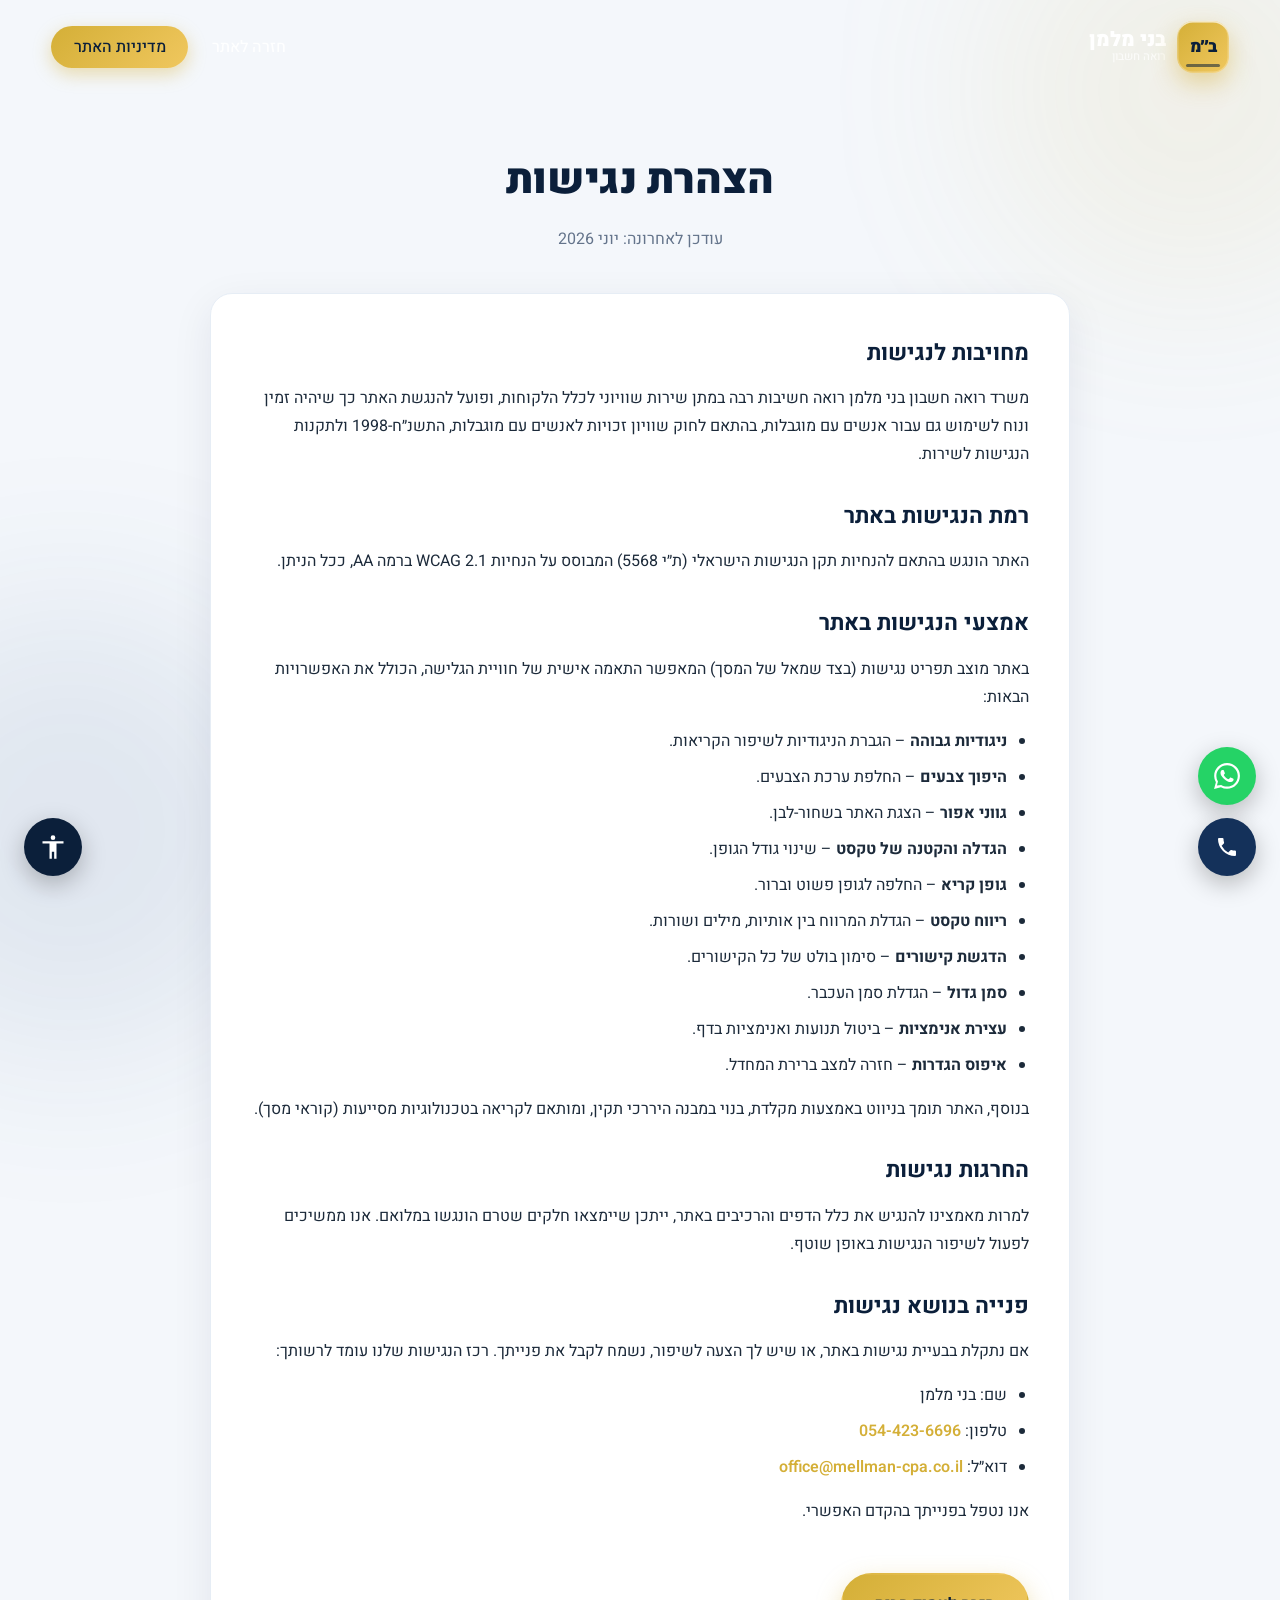
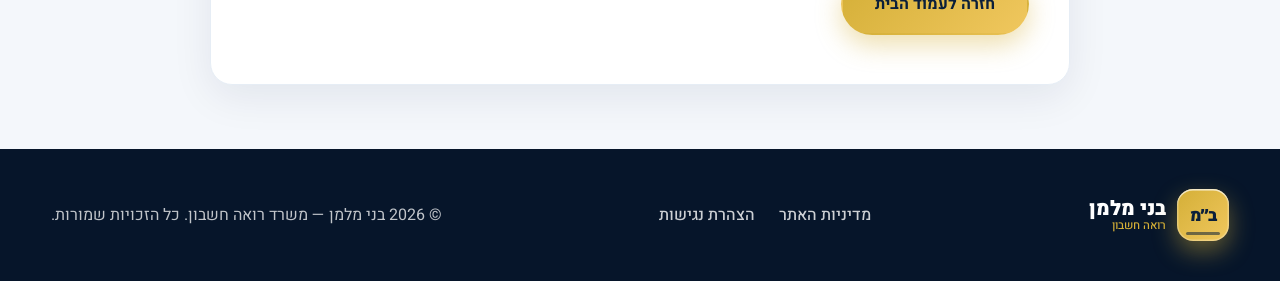
<file: accessibility.html>
<!DOCTYPE html>
<html lang="he" dir="rtl">
<head>
    <meta charset="UTF-8">
    <meta name="viewport" content="width=device-width, initial-scale=1.0">
    <meta name="description" content="הצהרת נגישות - משרד רואה חשבון בני מלמן.">
    <meta name="robots" content="noindex, follow">
    <meta name="theme-color" content="#0b1f3a">
    <title>הצהרת נגישות | בני מלמן רואה חשבון</title>
    <link rel="canonical" href="https://mellman-cpa.co.il/accessibility.html">
    <meta property="og:type" content="website">
    <meta property="og:locale" content="he_IL">
    <meta property="og:title" content="הצהרת נגישות | בני מלמן רואה חשבון">
    <meta property="og:url" content="https://mellman-cpa.co.il/accessibility.html">
    <link rel="icon" href="favicon.svg" type="image/svg+xml">
    <link rel="manifest" href="site.webmanifest">
    <link rel="preconnect" href="https://fonts.googleapis.com">
    <link rel="preconnect" href="https://fonts.gstatic.com" crossorigin>
    <link href="https://fonts.googleapis.com/css2?family=Heebo:wght@300;400;500;700;900&display=swap" rel="stylesheet">
    <link rel="stylesheet" href="styles.css">
</head>
<body>
    <header class="header scrolled" id="header">
        <nav class="nav container">
            <a href="index.html" class="logo">
                <span class="logo-mark">ב״מ</span>
                <span class="logo-text">בני מלמן <small>רואה חשבון</small></span>
            </a>
            <ul class="nav-menu" id="navMenu">
                <li><a href="index.html">חזרה לאתר</a></li>
                <li><a href="privacy.html" class="nav-cta">מדיניות האתר</a></li>
            </ul>
        </nav>
    </header>

    <main class="legal-page">
        <div class="container">
            <div class="legal-hero">
                <h1>הצהרת נגישות</h1>
                <p>עודכן לאחרונה: יוני 2026</p>
            </div>
            <div class="legal-content">
                <h2>מחויבות לנגישות</h2>
                <p>משרד רואה חשבון בני מלמן רואה חשיבות רבה במתן שירות שוויוני לכלל הלקוחות, ופועל להנגשת האתר כך שיהיה זמין ונוח לשימוש גם עבור אנשים עם מוגבלות, בהתאם לחוק שוויון זכויות לאנשים עם מוגבלות, התשנ״ח-1998 ולתקנות הנגישות לשירות.</p>

                <h2>רמת הנגישות באתר</h2>
                <p>האתר הונגש בהתאם להנחיות תקן הנגישות הישראלי (ת״י 5568) המבוסס על הנחיות WCAG 2.1 ברמה AA, ככל הניתן.</p>

                <h2>אמצעי הנגישות באתר</h2>
                <p>באתר מוצב תפריט נגישות (בצד שמאל של המסך) המאפשר התאמה אישית של חוויית הגלישה, הכולל את האפשרויות הבאות:</p>
                <ul>
                    <li><strong>ניגודיות גבוהה</strong> – הגברת הניגודיות לשיפור הקריאות.</li>
                    <li><strong>היפוך צבעים</strong> – החלפת ערכת הצבעים.</li>
                    <li><strong>גווני אפור</strong> – הצגת האתר בשחור-לבן.</li>
                    <li><strong>הגדלה והקטנה של טקסט</strong> – שינוי גודל הגופן.</li>
                    <li><strong>גופן קריא</strong> – החלפה לגופן פשוט וברור.</li>
                    <li><strong>ריווח טקסט</strong> – הגדלת המרווח בין אותיות, מילים ושורות.</li>
                    <li><strong>הדגשת קישורים</strong> – סימון בולט של כל הקישורים.</li>
                    <li><strong>סמן גדול</strong> – הגדלת סמן העכבר.</li>
                    <li><strong>עצירת אנימציות</strong> – ביטול תנועות ואנימציות בדף.</li>
                    <li><strong>איפוס הגדרות</strong> – חזרה למצב ברירת המחדל.</li>
                </ul>
                <p>בנוסף, האתר תומך בניווט באמצעות מקלדת, בנוי במבנה היררכי תקין, ומותאם לקריאה בטכנולוגיות מסייעות (קוראי מסך).</p>

                <h2>החרגות נגישות</h2>
                <p>למרות מאמצינו להנגיש את כלל הדפים והרכיבים באתר, ייתכן שיימצאו חלקים שטרם הונגשו במלואם. אנו ממשיכים לפעול לשיפור הנגישות באופן שוטף.</p>

                <h2>פנייה בנושא נגישות</h2>
                <p>אם נתקלת בבעיית נגישות באתר, או שיש לך הצעה לשיפור, נשמח לקבל את פנייתך. רכז הנגישות שלנו עומד לרשותך:</p>
                <ul>
                    <li>שם: בני מלמן</li>
                    <li>טלפון: <a href="tel:+972544236696">054-423-6696</a></li>
                    <li>דוא״ל: <a href="mailto:office@mellman-cpa.co.il">office@mellman-cpa.co.il</a></li>
                </ul>
                <p>אנו נטפל בפנייתך בהקדם האפשרי.</p>

                <a href="index.html" class="btn btn-primary legal-back">חזרה לעמוד הבית</a>
            </div>
        </div>
    </main>

    <footer class="footer">
        <div class="container footer-inner">
            <div class="logo">
                <span class="logo-mark">ב״מ</span>
                <span class="logo-text">בני מלמן <small>רואה חשבון</small></span>
            </div>
            <nav class="footer-links">
                <a href="privacy.html">מדיניות האתר</a>
                <a href="accessibility.html">הצהרת נגישות</a>
            </nav>
            <p>&copy; <span id="year"></span> בני מלמן — משרד רואה חשבון. כל הזכויות שמורות.</p>
        </div>
    </footer>

    <div class="floating-contact" aria-label="יצירת קשר מהיר">
        <a href="https://wa.me/972544236696" target="_blank" rel="noopener" class="float-btn whatsapp" aria-label="שליחת הודעה בוואטסאפ">
            <svg viewBox="0 0 24 24" width="26" height="26" fill="currentColor" aria-hidden="true"><path d="M.057 24l1.687-6.163a11.867 11.867 0 01-1.587-5.946C.16 5.335 5.495 0 12.05 0a11.82 11.82 0 018.413 3.488 11.82 11.82 0 013.48 8.414c-.003 6.557-5.338 11.892-11.893 11.892a11.9 11.9 0 01-5.688-1.448L.057 24zm6.597-3.807c1.676.995 3.276 1.591 5.392 1.592 5.448 0 9.886-4.434 9.889-9.885.002-5.462-4.415-9.89-9.881-9.892-5.452 0-9.887 4.434-9.889 9.884a9.86 9.86 0 001.51 5.26l-.999 3.648 3.978-.607zm11.387-5.464c-.074-.124-.272-.198-.57-.347-.297-.149-1.758-.868-2.031-.967-.272-.099-.47-.149-.669.149-.198.297-.768.967-.941 1.165-.173.198-.347.223-.644.074-.297-.149-1.255-.462-2.39-1.475-.883-.788-1.48-1.761-1.653-2.059-.173-.297-.018-.458.13-.606.134-.133.297-.347.446-.521.151-.172.2-.296.3-.495.099-.198.05-.372-.025-.521-.075-.148-.669-1.611-.916-2.206-.242-.579-.487-.501-.669-.51l-.57-.01c-.198 0-.52.074-.792.372s-1.04 1.016-1.04 2.479 1.065 2.876 1.213 3.074c.149.198 2.095 3.2 5.076 4.487.709.306 1.263.489 1.694.626.712.226 1.36.194 1.872.118.571-.085 1.758-.719 2.006-1.413.248-.695.248-1.29.173-1.414z"/></svg>
            <span class="float-tip">וואטסאפ</span>
        </a>
        <a href="tel:+972544236696" class="float-btn call" aria-label="התקשרו עכשיו">
            <svg viewBox="0 0 24 24" width="24" height="24" fill="currentColor" aria-hidden="true"><path d="M6.62 10.79a15.53 15.53 0 006.59 6.59l2.2-2.2a1 1 0 011.02-.24 11.36 11.36 0 003.55.57 1 1 0 011 1V20a1 1 0 01-1 1A17 17 0 013 4a1 1 0 011-1h3.5a1 1 0 011 1 11.36 11.36 0 00.57 3.55 1 1 0 01-.24 1.02l-2.21 2.22z"/></svg>
            <span class="float-tip">התקשרו עכשיו</span>
        </a>
    </div>

    <div class="a11y-widget" id="a11yWidget">
        <button class="a11y-toggle" id="a11yToggle" aria-label="פתיחת תפריט נגישות" aria-expanded="false" aria-controls="a11yPanel">
            <svg viewBox="0 0 24 24" width="28" height="28" fill="currentColor" aria-hidden="true"><path d="M12 2a2 2 0 110 4 2 2 0 010-4zm9 7h-6v13h-2v-6h-2v6H9V9H3V7h18v2z"/></svg>
        </button>
        <div class="a11y-panel" id="a11yPanel" role="dialog" aria-label="תפריט נגישות" aria-hidden="true">
            <div class="a11y-header">
                <h3>תפריט נגישות</h3>
                <button class="a11y-close" id="a11yClose" aria-label="סגירת תפריט נגישות">&times;</button>
            </div>
            <div class="a11y-options">
                <button data-a11y="contrast"><span class="a11y-ico">◑</span> ניגודיות גבוהה</button>
                <button data-a11y="invert"><span class="a11y-ico">🎨</span> היפוך צבעים</button>
                <button data-a11y="grayscale"><span class="a11y-ico">⬤</span> גווני אפור</button>
                <button data-a11y="font-up"><span class="a11y-ico">A+</span> הגדלת טקסט</button>
                <button data-a11y="font-down"><span class="a11y-ico">A-</span> הקטנת טקסט</button>
                <button data-a11y="readable"><span class="a11y-ico">𝐀</span> גופן קריא</button>
                <button data-a11y="spacing"><span class="a11y-ico">↔</span> ריווח טקסט</button>
                <button data-a11y="links"><span class="a11y-ico">🔗</span> הדגשת קישורים</button>
                <button data-a11y="cursor"><span class="a11y-ico">🖱</span> סמן גדול</button>
                <button data-a11y="stop-motion"><span class="a11y-ico">⏸</span> עצירת אנימציות</button>
            </div>
            <button class="a11y-reset" id="a11yReset">איפוס הגדרות</button>
            <a href="accessibility.html" class="a11y-statement">להצהרת הנגישות המלאה</a>
        </div>
    </div>

    <script src="script.js"></script>
</body>
</html>
</file>
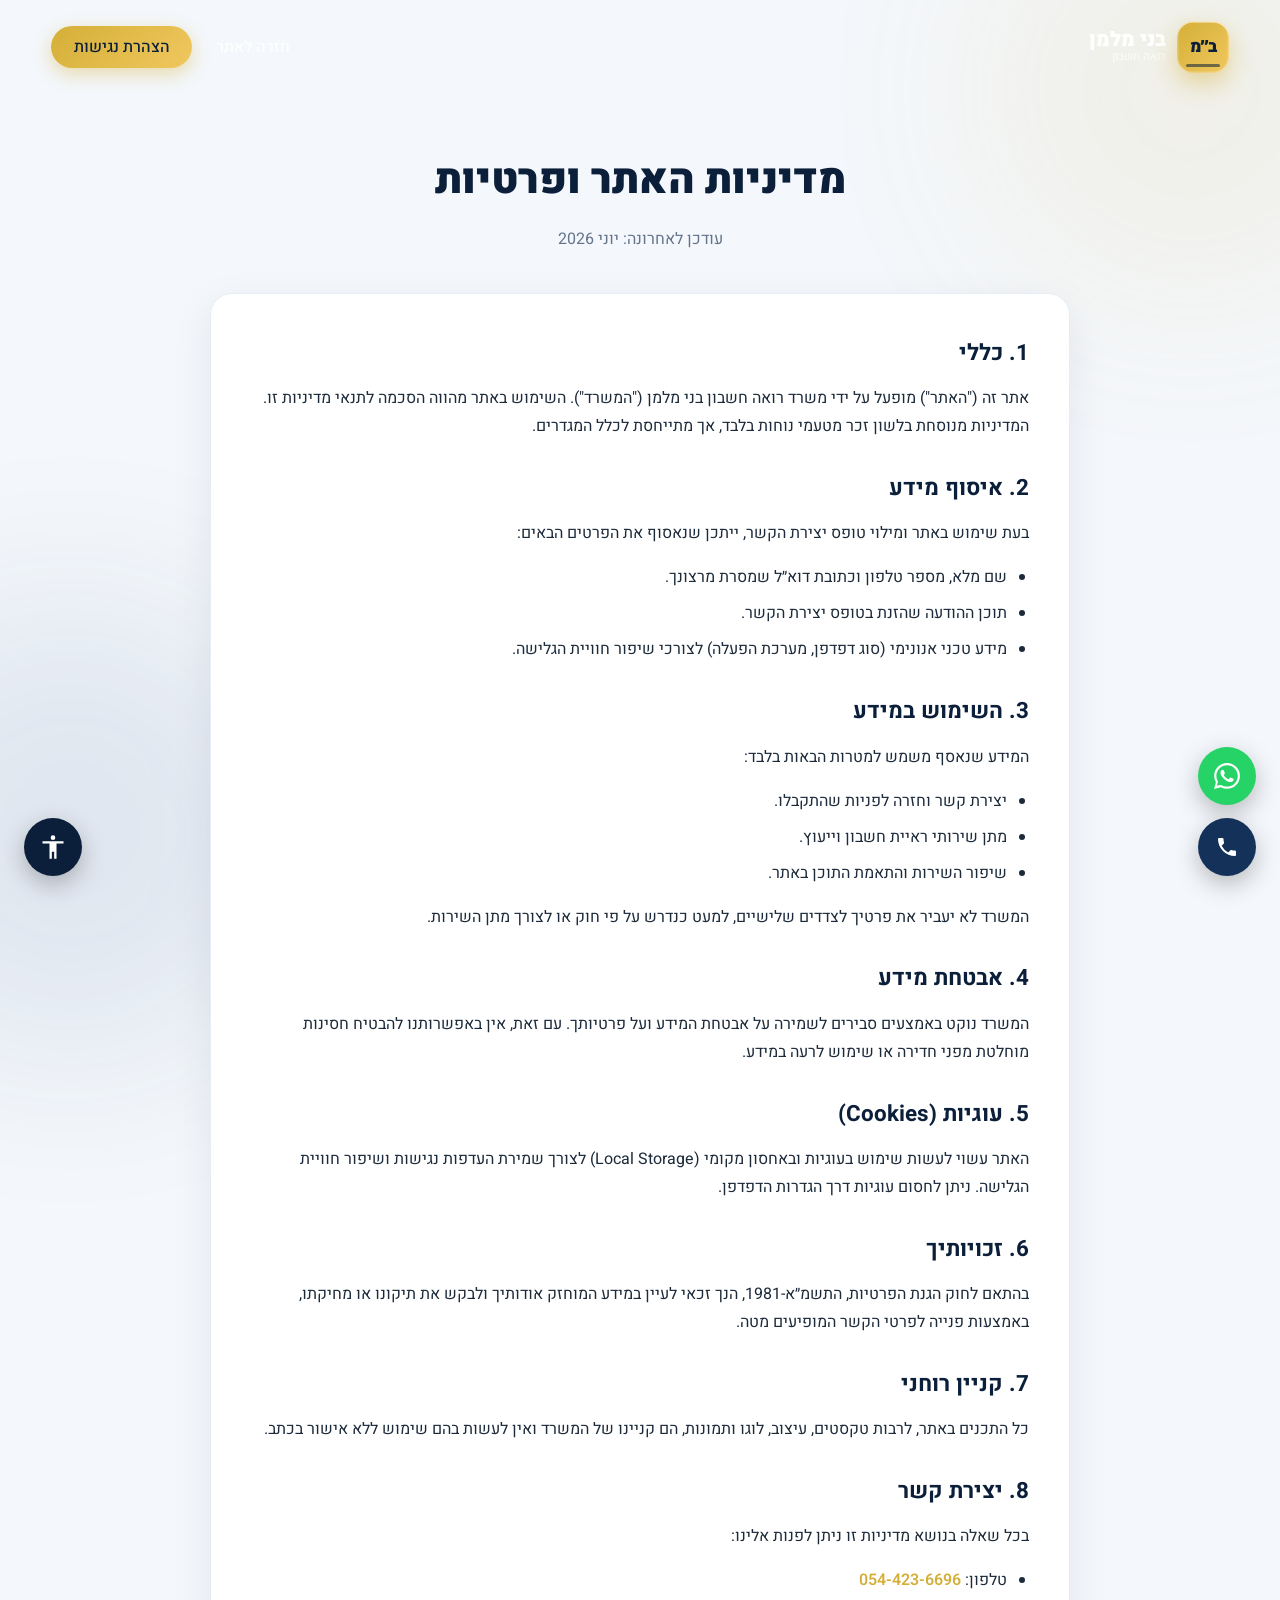
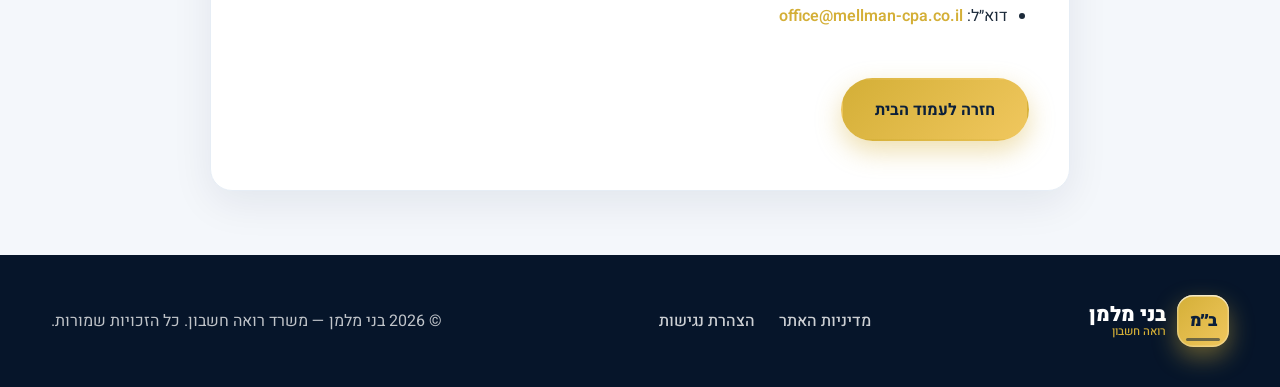
<file: privacy.html>
<!DOCTYPE html>
<html lang="he" dir="rtl">
<head>
    <meta charset="UTF-8">
    <meta name="viewport" content="width=device-width, initial-scale=1.0">
    <meta name="description" content="מדיניות האתר ופרטיות - משרד רואה חשבון בני מלמן.">
    <meta name="robots" content="noindex, follow">
    <meta name="theme-color" content="#0b1f3a">
    <title>מדיניות האתר | בני מלמן רואה חשבון</title>
    <link rel="canonical" href="https://mellman-cpa.co.il/privacy.html">
    <meta property="og:type" content="website">
    <meta property="og:locale" content="he_IL">
    <meta property="og:title" content="מדיניות האתר | בני מלמן רואה חשבון">
    <meta property="og:url" content="https://mellman-cpa.co.il/privacy.html">
    <link rel="icon" href="favicon.svg" type="image/svg+xml">
    <link rel="manifest" href="site.webmanifest">
    <link rel="preconnect" href="https://fonts.googleapis.com">
    <link rel="preconnect" href="https://fonts.gstatic.com" crossorigin>
    <link href="https://fonts.googleapis.com/css2?family=Heebo:wght@300;400;500;700;900&display=swap" rel="stylesheet">
    <link rel="stylesheet" href="styles.css">
</head>
<body>
    <header class="header scrolled" id="header">
        <nav class="nav container">
            <a href="index.html" class="logo">
                <span class="logo-mark">ב״מ</span>
                <span class="logo-text">בני מלמן <small>רואה חשבון</small></span>
            </a>
            <ul class="nav-menu" id="navMenu">
                <li><a href="index.html">חזרה לאתר</a></li>
                <li><a href="accessibility.html" class="nav-cta">הצהרת נגישות</a></li>
            </ul>
        </nav>
    </header>

    <main class="legal-page">
        <div class="container">
            <div class="legal-hero">
                <h1>מדיניות האתר ופרטיות</h1>
                <p>עודכן לאחרונה: יוני 2026</p>
            </div>
            <div class="legal-content">
                <h2>1. כללי</h2>
                <p>אתר זה ("האתר") מופעל על ידי משרד רואה חשבון בני מלמן ("המשרד"). השימוש באתר מהווה הסכמה לתנאי מדיניות זו. המדיניות מנוסחת בלשון זכר מטעמי נוחות בלבד, אך מתייחסת לכלל המגדרים.</p>

                <h2>2. איסוף מידע</h2>
                <p>בעת שימוש באתר ומילוי טופס יצירת הקשר, ייתכן שנאסוף את הפרטים הבאים:</p>
                <ul>
                    <li>שם מלא, מספר טלפון וכתובת דוא״ל שמסרת מרצונך.</li>
                    <li>תוכן ההודעה שהזנת בטופס יצירת הקשר.</li>
                    <li>מידע טכני אנונימי (סוג דפדפן, מערכת הפעלה) לצורכי שיפור חוויית הגלישה.</li>
                </ul>

                <h2>3. השימוש במידע</h2>
                <p>המידע שנאסף משמש למטרות הבאות בלבד:</p>
                <ul>
                    <li>יצירת קשר וחזרה לפניות שהתקבלו.</li>
                    <li>מתן שירותי ראיית חשבון וייעוץ.</li>
                    <li>שיפור השירות והתאמת התוכן באתר.</li>
                </ul>
                <p>המשרד לא יעביר את פרטיך לצדדים שלישיים, למעט כנדרש על פי חוק או לצורך מתן השירות.</p>

                <h2>4. אבטחת מידע</h2>
                <p>המשרד נוקט באמצעים סבירים לשמירה על אבטחת המידע ועל פרטיותך. עם זאת, אין באפשרותנו להבטיח חסינות מוחלטת מפני חדירה או שימוש לרעה במידע.</p>

                <h2>5. עוגיות (Cookies)</h2>
                <p>האתר עשוי לעשות שימוש בעוגיות ובאחסון מקומי (Local Storage) לצורך שמירת העדפות נגישות ושיפור חוויית הגלישה. ניתן לחסום עוגיות דרך הגדרות הדפדפן.</p>

                <h2>6. זכויותיך</h2>
                <p>בהתאם לחוק הגנת הפרטיות, התשמ״א-1981, הנך זכאי לעיין במידע המוחזק אודותיך ולבקש את תיקונו או מחיקתו, באמצעות פנייה לפרטי הקשר המופיעים מטה.</p>

                <h2>7. קניין רוחני</h2>
                <p>כל התכנים באתר, לרבות טקסטים, עיצוב, לוגו ותמונות, הם קניינו של המשרד ואין לעשות בהם שימוש ללא אישור בכתב.</p>

                <h2>8. יצירת קשר</h2>
                <p>בכל שאלה בנושא מדיניות זו ניתן לפנות אלינו:</p>
                <ul>
                    <li>טלפון: <a href="tel:+972544236696">054-423-6696</a></li>
                    <li>דוא״ל: <a href="mailto:office@mellman-cpa.co.il">office@mellman-cpa.co.il</a></li>
                </ul>

                <a href="index.html" class="btn btn-primary legal-back">חזרה לעמוד הבית</a>
            </div>
        </div>
    </main>

    <footer class="footer">
        <div class="container footer-inner">
            <div class="logo">
                <span class="logo-mark">ב״מ</span>
                <span class="logo-text">בני מלמן <small>רואה חשבון</small></span>
            </div>
            <nav class="footer-links">
                <a href="privacy.html">מדיניות האתר</a>
                <a href="accessibility.html">הצהרת נגישות</a>
            </nav>
            <p>&copy; <span id="year"></span> בני מלמן — משרד רואה חשבון. כל הזכויות שמורות.</p>
        </div>
    </footer>

    <div class="floating-contact" aria-label="יצירת קשר מהיר">
        <a href="https://wa.me/972544236696" target="_blank" rel="noopener" class="float-btn whatsapp" aria-label="שליחת הודעה בוואטסאפ">
            <svg viewBox="0 0 24 24" width="26" height="26" fill="currentColor" aria-hidden="true"><path d="M.057 24l1.687-6.163a11.867 11.867 0 01-1.587-5.946C.16 5.335 5.495 0 12.05 0a11.82 11.82 0 018.413 3.488 11.82 11.82 0 013.48 8.414c-.003 6.557-5.338 11.892-11.893 11.892a11.9 11.9 0 01-5.688-1.448L.057 24zm6.597-3.807c1.676.995 3.276 1.591 5.392 1.592 5.448 0 9.886-4.434 9.889-9.885.002-5.462-4.415-9.89-9.881-9.892-5.452 0-9.887 4.434-9.889 9.884a9.86 9.86 0 001.51 5.26l-.999 3.648 3.978-.607zm11.387-5.464c-.074-.124-.272-.198-.57-.347-.297-.149-1.758-.868-2.031-.967-.272-.099-.47-.149-.669.149-.198.297-.768.967-.941 1.165-.173.198-.347.223-.644.074-.297-.149-1.255-.462-2.39-1.475-.883-.788-1.48-1.761-1.653-2.059-.173-.297-.018-.458.13-.606.134-.133.297-.347.446-.521.151-.172.2-.296.3-.495.099-.198.05-.372-.025-.521-.075-.148-.669-1.611-.916-2.206-.242-.579-.487-.501-.669-.51l-.57-.01c-.198 0-.52.074-.792.372s-1.04 1.016-1.04 2.479 1.065 2.876 1.213 3.074c.149.198 2.095 3.2 5.076 4.487.709.306 1.263.489 1.694.626.712.226 1.36.194 1.872.118.571-.085 1.758-.719 2.006-1.413.248-.695.248-1.29.173-1.414z"/></svg>
            <span class="float-tip">וואטסאפ</span>
        </a>
        <a href="tel:+972544236696" class="float-btn call" aria-label="התקשרו עכשיו">
            <svg viewBox="0 0 24 24" width="24" height="24" fill="currentColor" aria-hidden="true"><path d="M6.62 10.79a15.53 15.53 0 006.59 6.59l2.2-2.2a1 1 0 011.02-.24 11.36 11.36 0 003.55.57 1 1 0 011 1V20a1 1 0 01-1 1A17 17 0 013 4a1 1 0 011-1h3.5a1 1 0 011 1 11.36 11.36 0 00.57 3.55 1 1 0 01-.24 1.02l-2.21 2.22z"/></svg>
            <span class="float-tip">התקשרו עכשיו</span>
        </a>
    </div>

    <div class="a11y-widget" id="a11yWidget">
        <button class="a11y-toggle" id="a11yToggle" aria-label="פתיחת תפריט נגישות" aria-expanded="false" aria-controls="a11yPanel">
            <svg viewBox="0 0 24 24" width="28" height="28" fill="currentColor" aria-hidden="true"><path d="M12 2a2 2 0 110 4 2 2 0 010-4zm9 7h-6v13h-2v-6h-2v6H9V9H3V7h18v2z"/></svg>
        </button>
        <div class="a11y-panel" id="a11yPanel" role="dialog" aria-label="תפריט נגישות" aria-hidden="true">
            <div class="a11y-header">
                <h3>תפריט נגישות</h3>
                <button class="a11y-close" id="a11yClose" aria-label="סגירת תפריט נגישות">&times;</button>
            </div>
            <div class="a11y-options">
                <button data-a11y="contrast"><span class="a11y-ico">◑</span> ניגודיות גבוהה</button>
                <button data-a11y="invert"><span class="a11y-ico">🎨</span> היפוך צבעים</button>
                <button data-a11y="grayscale"><span class="a11y-ico">⬤</span> גווני אפור</button>
                <button data-a11y="font-up"><span class="a11y-ico">A+</span> הגדלת טקסט</button>
                <button data-a11y="font-down"><span class="a11y-ico">A-</span> הקטנת טקסט</button>
                <button data-a11y="readable"><span class="a11y-ico">𝐀</span> גופן קריא</button>
                <button data-a11y="spacing"><span class="a11y-ico">↔</span> ריווח טקסט</button>
                <button data-a11y="links"><span class="a11y-ico">🔗</span> הדגשת קישורים</button>
                <button data-a11y="cursor"><span class="a11y-ico">🖱</span> סמן גדול</button>
                <button data-a11y="stop-motion"><span class="a11y-ico">⏸</span> עצירת אנימציות</button>
            </div>
            <button class="a11y-reset" id="a11yReset">איפוס הגדרות</button>
            <a href="accessibility.html" class="a11y-statement">להצהרת הנגישות המלאה</a>
        </div>
    </div>

    <script src="script.js"></script>
</body>
</html>
</file>
<file: styles.css>
:root {
    --navy: #0b1f3a;
    --navy-light: #14315a;
    --accent: #d4af37;
    --accent-2: #f0c75e;
    --accent-grad: linear-gradient(135deg, #d4af37, #f0c75e);
    --hero-grad: linear-gradient(135deg, #0b1f3a 0%, #14315a 45%, #1d4a7e 100%);
    --bg: #f4f7fb;
    --white: #ffffff;
    --text: #1c2a3a;
    --muted: #64748b;
    --border: #e6edf5;
    --radius: 22px;
    --radius-sm: 14px;
    --shadow: 0 12px 40px rgba(11, 31, 58, 0.08);
    --shadow-lg: 0 30px 70px rgba(11, 31, 58, 0.22);
}

* { margin: 0; padding: 0; box-sizing: border-box; }
html { scroll-behavior: smooth; }

body {
    font-family: 'Heebo', sans-serif;
    color: var(--text);
    background: var(--bg);
    line-height: 1.75;
    overflow-x: hidden;
}

.container { width: min(1180px, 92%); margin-inline: auto; }
a { text-decoration: none; color: inherit; }
ul { list-style: none; }
img { max-width: 100%; display: block; }

/* Decorative animated background blobs */
body::before, body::after {
    content: "";
    position: fixed;
    border-radius: 50%;
    filter: blur(90px);
    z-index: -1;
    opacity: 0.5;
    animation: float 16s ease-in-out infinite;
}
body::before { width: 420px; height: 420px; background: rgba(212,175,55,0.18); inset-block-start: -120px; inset-inline-start: -120px; }
body::after { width: 460px; height: 460px; background: rgba(29,74,126,0.18); inset-block-end: -160px; inset-inline-end: -160px; animation-delay: -8s; }
@keyframes float {
    0%, 100% { transform: translate(0, 0) scale(1); }
    50% { transform: translate(40px, 40px) scale(1.1); }
}

/* Buttons */
.btn {
    position: relative;
    display: inline-flex;
    align-items: center;
    justify-content: center;
    gap: 0.5rem;
    padding: 0.95rem 2rem;
    border-radius: 50px;
    font-weight: 700;
    font-size: 1rem;
    cursor: pointer;
    border: 2px solid transparent;
    transition: transform 0.25s cubic-bezier(.2,.8,.2,1), box-shadow 0.25s ease, background 0.25s ease, color 0.25s ease;
    overflow: hidden;
}
.btn::after {
    content: "";
    position: absolute;
    inset: 0;
    background: linear-gradient(120deg, transparent, rgba(255,255,255,0.4), transparent);
    transform: translateX(-120%);
    transition: transform 0.6s ease;
}
.btn:hover::after { transform: translateX(120%); }
.btn:hover { transform: translateY(-3px); }
.btn-primary { background: var(--accent-grad); color: var(--navy); box-shadow: 0 10px 26px rgba(212,175,55,0.4); }
.btn-primary:hover { box-shadow: 0 16px 36px rgba(212,175,55,0.55); }
.btn-ghost { background: rgba(255,255,255,0.08); color: var(--white); border-color: rgba(255,255,255,0.35); backdrop-filter: blur(6px); }
.btn-ghost:hover { background: rgba(255,255,255,0.18); }
.btn-outline { background: transparent; color: var(--navy); border-color: var(--navy); }
.btn-outline:hover { background: var(--navy); color: var(--white); }
.btn-block { width: 100%; }

/* Header */
.header {
    position: fixed;
    inset-block-start: 0;
    inset-inline: 0;
    z-index: 1000;
    transition: all 0.4s ease;
    padding-block: 0.6rem;
}
.header.scrolled {
    background: rgba(255,255,255,0.72);
    backdrop-filter: blur(16px) saturate(160%);
    box-shadow: var(--shadow);
    border-block-end: 1px solid rgba(255,255,255,0.6);
}
.nav { display: flex; align-items: center; justify-content: space-between; padding-block: 0.7rem; }
.logo { display: flex; align-items: center; gap: 0.7rem; }
.logo-mark {
    position: relative;
    display: grid;
    place-items: center;
    width: 52px; height: 52px;
    background: var(--accent-grad);
    color: var(--navy);
    border-radius: 16px;
    font-weight: 900;
    font-size: 1.05rem;
    letter-spacing: -1px;
    box-shadow: 0 10px 24px rgba(212,175,55,0.45), inset 0 1.5px 0 rgba(255,255,255,0.6), inset 0 0 0 1.5px rgba(255,255,255,0.25);
    overflow: hidden;
    transition: transform 0.3s ease;
}
.logo:hover .logo-mark { transform: rotate(-6deg) scale(1.05); }
.logo-mark::before {
    content: "";
    position: absolute;
    inset-block-start: 0; left: -70%;
    width: 45%; height: 100%;
    background: linear-gradient(120deg, transparent, rgba(255,255,255,0.7), transparent);
    transform: skewX(-20deg);
    animation: logoShine 5s ease-in-out infinite;
}
@keyframes logoShine { 0%, 65%, 100% { left: -70%; } 80% { left: 140%; } }
.logo-mark::after {
    content: "";
    position: absolute;
    inset-block-end: 6px; inset-inline: 9px;
    height: 3px; border-radius: 3px;
    background: var(--navy);
    opacity: 0.55;
}
.logo-text { font-weight: 900; font-size: 1.25rem; color: var(--navy); line-height: 1.1; }
.logo-text small { display: block; font-size: 0.72rem; font-weight: 500; color: var(--muted); }
.header:not(.scrolled) .logo-text { color: var(--white); }
.header:not(.scrolled) .logo-text small { color: rgba(255,255,255,0.7); }

.nav-menu { display: flex; align-items: center; gap: 1.5rem; }
.nav-menu a { position: relative; font-weight: 500; color: var(--navy); transition: color 0.2s; }
.header:not(.scrolled) .nav-menu > li > a:not(.nav-cta) { color: rgba(255,255,255,0.9); }
.nav-menu a:not(.nav-cta)::after {
    content: ""; position: absolute; inset-block-end: -4px; inset-inline: 0;
    height: 2px; background: var(--accent); transform: scaleX(0); transform-origin: right;
    transition: transform 0.3s ease;
}
.nav-menu a:not(.nav-cta):hover::after { transform: scaleX(1); }
.nav-cta { background: var(--accent-grad); color: var(--navy) !important; padding: 0.55rem 1.4rem; border-radius: 50px; font-weight: 700; box-shadow: 0 6px 18px rgba(212,175,55,0.4); }
.nav-cta:hover { transform: translateY(-2px); }

.nav-toggle { display: none; flex-direction: column; gap: 5px; background: none; border: none; cursor: pointer; z-index: 1100; }
.nav-toggle span { width: 26px; height: 3px; background: var(--navy); border-radius: 3px; transition: 0.3s; }
.header:not(.scrolled) .nav-toggle span { background: var(--white); }

/* Hero */
.hero {
    padding-block: 10rem 6rem;
    background: var(--hero-grad);
    color: var(--white);
    position: relative;
    overflow: hidden;
}
.hero::before {
    content: ""; position: absolute; inset: 0;
    background-image:
        radial-gradient(circle at 80% 20%, rgba(212,175,55,0.25), transparent 40%),
        radial-gradient(circle at 10% 90%, rgba(29,74,126,0.5), transparent 45%);
}
.hero::after {
    content: ""; position: absolute; inset: 0;
    background-image: linear-gradient(rgba(255,255,255,0.04) 1px, transparent 1px), linear-gradient(90deg, rgba(255,255,255,0.04) 1px, transparent 1px);
    background-size: 50px 50px;
    -webkit-mask-image: radial-gradient(circle at center, black, transparent 75%);
    mask-image: radial-gradient(circle at center, black, transparent 75%);
}
.hero-inner { display: grid; grid-template-columns: 1.3fr 1fr; gap: 3.5rem; align-items: center; position: relative; z-index: 1; }
.hero-badge {
    display: inline-flex; align-items: center; gap: 0.5rem;
    background: rgba(255,255,255,0.1);
    border: 1px solid rgba(212,175,55,0.4);
    color: var(--accent-2);
    padding: 0.45rem 1.1rem;
    border-radius: 50px;
    font-size: 0.85rem;
    font-weight: 700;
    margin-block-end: 1.4rem;
    backdrop-filter: blur(8px);
}
.hero-badge::before { content: "★"; }
.hero h1 { font-size: clamp(2.4rem, 5.5vw, 4rem); font-weight: 900; line-height: 1.12; margin-block-end: 1.3rem; letter-spacing: -0.5px; }
.hero h1 .grad { background: var(--accent-grad); -webkit-background-clip: text; background-clip: text; -webkit-text-fill-color: transparent; }
.hero-content > p { font-size: 1.18rem; color: rgba(255,255,255,0.82); max-width: 560px; margin-block-end: 2.2rem; }
.hero-actions { display: flex; gap: 1rem; flex-wrap: wrap; margin-block-end: 2.8rem; }
.hero-stats { display: flex; gap: 2.5rem; flex-wrap: wrap; }
.hero-stats div { position: relative; }
.hero-stats strong { display: block; font-size: 2rem; background: var(--accent-grad); -webkit-background-clip: text; background-clip: text; -webkit-text-fill-color: transparent; font-weight: 900; }
.hero-stats span { font-size: 0.9rem; color: rgba(255,255,255,0.7); }

.profile-card {
    background: rgba(255,255,255,0.95);
    color: var(--text);
    border-radius: var(--radius);
    padding: 2.4rem 2rem;
    text-align: center;
    box-shadow: var(--shadow-lg);
    border: 1px solid rgba(255,255,255,0.6);
    position: relative;
    animation: cardFloat 6s ease-in-out infinite;
}
@keyframes cardFloat { 0%,100% { transform: translateY(0); } 50% { transform: translateY(-12px); } }
.profile-img {
    display: grid;
    place-items: center;
    width: 140px; height: 140px;
    margin: 0 auto 1.3rem;
    border-radius: 50%;
    background: var(--hero-grad);
    color: var(--accent-2);
    font-weight: 900;
    font-size: 1.5rem;
    line-height: 1.1;
    box-shadow: 0 0 0 5px rgba(212,175,55,0.3), 0 12px 30px rgba(11,31,58,0.3);
}
.profile-card h3 { color: var(--navy); font-size: 1.5rem; }
.profile-card > p { color: var(--muted); margin-block-end: 1.2rem; }
.profile-tags { display: flex; flex-wrap: wrap; gap: 0.5rem; justify-content: center; }
.profile-tags li { background: var(--bg); color: var(--navy); padding: 0.35rem 0.9rem; border-radius: 50px; font-size: 0.8rem; font-weight: 600; border: 1px solid var(--border); }

/* Sections */
.section { padding-block: 6rem; position: relative; }
.section-head { text-align: center; max-width: 680px; margin: 0 auto 3.5rem; }
.eyebrow {
    display: inline-block;
    color: var(--accent);
    font-weight: 800; letter-spacing: 2px; text-transform: uppercase; font-size: 0.8rem;
    margin-block-end: 0.6rem;
}
.eyebrow::before, .eyebrow::after { content: "—"; margin-inline: 0.4rem; color: rgba(212,175,55,0.5); }
.section-head h2 { font-size: clamp(2rem, 4.5vw, 2.9rem); color: var(--navy); font-weight: 900; line-height: 1.2; letter-spacing: -0.5px; }
.section-sub { color: var(--muted); margin-block-start: 0.8rem; }

/* About */
.about-grid { display: grid; grid-template-columns: 0.85fr 1.15fr; gap: 3.5rem; align-items: center; }
.about-photo { position: relative; }
.profile-img-lg {
    width: 100%; max-width: 340px; aspect-ratio: 1; height: auto;
    border-radius: var(--radius); font-size: 2.2rem; margin-inline: auto;
    box-shadow: var(--shadow-lg);
}
.about-photo::before {
    content: ""; position: absolute; inset-block-end: -18px; inset-inline-start: -18px;
    width: 120px; height: 120px; border: 3px solid var(--accent); border-radius: var(--radius); z-index: -1;
}
.about-text p { margin-block-end: 1rem; color: var(--text); }
.about-list { margin-block-start: 1.8rem; display: grid; gap: 0.9rem; }
.about-list li { position: relative; padding-inline-start: 2.2rem; color: var(--text); font-weight: 500; }
.about-list li::before {
    content: "✓"; position: absolute; inset-inline-start: 0; inset-block-start: 2px;
    width: 24px; height: 24px; display: grid; place-items: center;
    background: var(--accent-grad); color: var(--navy); border-radius: 50%; font-size: 0.75rem; font-weight: 900;
}

/* Services / Pricing */
.services { background: var(--white); }
.pricing-grid { display: grid; grid-template-columns: repeat(3, 1fr); gap: 2rem; }
.price-card {
    background: var(--white);
    border: 1px solid var(--border);
    border-radius: var(--radius);
    padding: 2.4rem 2rem;
    position: relative;
    transition: transform 0.3s cubic-bezier(.2,.8,.2,1), box-shadow 0.3s ease;
}
.price-card:hover { transform: translateY(-10px); box-shadow: var(--shadow-lg); }
.price-card.featured {
    background: var(--hero-grad); color: var(--white); border-color: transparent;
    transform: scale(1.05); box-shadow: var(--shadow-lg);
}
.price-card.featured:hover { transform: scale(1.05) translateY(-10px); }
.price-card.featured h3, .price-card.featured .price { color: var(--white); }
.badge-popular {
    position: absolute; inset-block-start: -15px; inset-inline-end: 1.8rem;
    background: var(--accent-grad); color: var(--navy);
    padding: 0.35rem 1.1rem; border-radius: 50px; font-size: 0.8rem; font-weight: 800;
    box-shadow: 0 6px 16px rgba(212,175,55,0.5);
}
.price-card h3 { color: var(--navy); font-size: 1.35rem; margin-block-end: 0.5rem; }
.price { font-size: 2.8rem; font-weight: 900; color: var(--navy); margin-block-end: 1.6rem; line-height: 1; }
.price span { font-size: 1rem; vertical-align: middle; color: var(--muted); }
.price small { font-size: 0.9rem; font-weight: 500; color: var(--muted); }
.price-card.featured .price span, .price-card.featured .price small { color: rgba(255,255,255,0.7); }
.price-card ul { display: grid; gap: 0.8rem; margin-block-end: 2rem; }
.price-card li { position: relative; padding-inline-start: 1.8rem; }
.price-card li::before { content: "✓"; position: absolute; inset-inline-start: 0; color: var(--accent); font-weight: 900; }
.price-card.featured li::before { color: var(--accent-2); }

.extra-services { margin-block-start: 4rem; text-align: center; }
.extra-services h3 { color: var(--navy); font-size: 1.6rem; margin-block-end: 1.8rem; }
.extra-grid { display: grid; grid-template-columns: repeat(4, 1fr); gap: 1.3rem; }
.extra-item {
    background: var(--bg);
    border: 1px solid var(--border);
    border-radius: var(--radius-sm);
    padding: 1.5rem 1.2rem;
    transition: transform 0.25s ease, box-shadow 0.25s ease;
}
.extra-item:hover { transform: translateY(-5px); box-shadow: var(--shadow); }
.extra-item strong { display: block; color: var(--navy); margin-block-end: 0.4rem; }
.extra-item span { color: var(--accent); font-weight: 800; }

/* Gallery */
.gallery-grid { display: grid; grid-template-columns: repeat(3, 1fr); gap: 1.4rem; }
.gallery-item {
    position: relative; height: 250px; border-radius: var(--radius); overflow: hidden;
    display: flex; align-items: flex-end; color: var(--white);
    background-size: cover; background-position: center;
    transition: transform 0.4s cubic-bezier(.2,.8,.2,1); box-shadow: var(--shadow);
}
.gallery-item:hover { transform: scale(1.03) rotate(-0.5deg); box-shadow: var(--shadow-lg); }
.gallery-item::before { content: ""; position: absolute; inset: 0; background: linear-gradient(to top, rgba(11,31,58,0.85), transparent 65%); transition: opacity 0.3s; }
.gallery-item figcaption {
    position: relative; z-index: 1; padding: 1.2rem 1.4rem; font-weight: 700; font-size: 1.05rem;
    transform: translateY(8px); transition: transform 0.3s ease;
}
.gallery-item:hover figcaption { transform: translateY(0); }
.g1 { background-image: linear-gradient(135deg, #14315a, #2c5a8a); }
.g2 { background-image: linear-gradient(135deg, #34618f, #14315a); }
.g3 { background-image: linear-gradient(135deg, #d4af37, #b08d3a); }
.g4 { background-image: linear-gradient(135deg, #0b1f3a, #34618f); }
.g5 { background-image: linear-gradient(135deg, #2c5a8a, #d4af37); }
.g6 { background-image: linear-gradient(135deg, #14315a, #0b1f3a); }

/* Testimonials */
.testimonials { background: var(--white); }
.testimonials-grid { display: grid; grid-template-columns: repeat(3, 1fr); gap: 2rem; transition: opacity 0.4s ease; }
.testimonials-grid.fading { opacity: 0; }
.testimonial {
    background: var(--bg);
    border: 1px solid var(--border);
    border-radius: var(--radius);
    padding: 2.2rem;
    position: relative;
    transition: transform 0.3s ease, box-shadow 0.3s ease;
}
.testimonial::before {
    content: "\201D"; position: absolute; inset-block-start: 0.5rem; inset-inline-end: 1.5rem;
    font-size: 5rem; line-height: 1; color: rgba(212,175,55,0.25); font-family: Georgia, serif;
}
.testimonial:hover { transform: translateY(-6px); box-shadow: var(--shadow-lg); }
.stars { color: var(--accent); font-size: 1.2rem; letter-spacing: 3px; margin-block-end: 0.9rem; }
.testimonial p { font-size: 1.08rem; margin-block-end: 1.6rem; position: relative; z-index: 1; }
.testimonial-author { display: flex; align-items: center; gap: 0.9rem; }
.avatar {
    display: grid; place-items: center; width: 52px; height: 52px; border-radius: 50%;
    background: var(--hero-grad); color: var(--accent-2); font-weight: 900; font-size: 1.3rem;
    box-shadow: 0 0 0 3px rgba(212,175,55,0.25);
}
.testimonial-author strong { display: block; color: var(--navy); }
.testimonial-author small { color: var(--muted); }

/* Leave a review */
.testimonials-cta { text-align: center; margin-block-start: 2.5rem; }
.review-modal {
    position: fixed; inset: 0; z-index: 2000;
    display: none; align-items: center; justify-content: center;
    padding: 1rem;
}
.review-modal.open { display: flex; }
.review-overlay {
    position: absolute; inset: 0;
    background: rgba(11,31,58,0.55); backdrop-filter: blur(4px);
}
.review-dialog {
    position: relative; z-index: 1;
    background: var(--white); border-radius: var(--radius);
    width: min(520px, 100%); max-height: 90vh; overflow-y: auto;
    padding: 2.2rem; box-shadow: var(--shadow-lg);
    animation: reviewPop 0.25s ease;
}
@keyframes reviewPop { from { opacity: 0; transform: translateY(20px) scale(0.97); } to { opacity: 1; transform: none; } }
.review-close {
    position: absolute; inset-block-start: 0.8rem; inset-inline-start: 1rem;
    background: none; border: none; font-size: 1.8rem; line-height: 1;
    color: var(--muted); cursor: pointer;
}
.review-close:hover { color: var(--navy); }
.review-dialog h3 { color: var(--navy); font-size: 1.5rem; margin-block-end: 0.3rem; }
.review-sub { color: var(--muted); margin-block-end: 1.5rem; }
.review-form { display: flex; flex-direction: column; gap: 1rem; }
.review-form label { font-weight: 500; color: var(--navy); display: flex; flex-direction: column; gap: 0.4rem; }
.review-form input,
.review-form textarea {
    font: inherit; padding: 0.7rem 0.9rem;
    border: 1px solid var(--border); border-radius: 12px;
    background: var(--bg); color: var(--navy); resize: vertical;
}
.review-form input:focus,
.review-form textarea:focus { outline: none; border-color: var(--accent); box-shadow: 0 0 0 3px rgba(212,175,55,0.2); }
/* star rating input (RTL: stars laid right-to-left) */
.rating-input { display: inline-flex; flex-direction: row-reverse; justify-content: flex-end; gap: 0.2rem; }
.rating-input input { position: absolute; opacity: 0; width: 0; height: 0; }
.rating-input label {
    font-size: 1.9rem; line-height: 1; color: #d8d8d8; cursor: pointer;
    transition: color 0.15s; margin: 0;
}
.rating-input label:hover,
.rating-input label:hover ~ label,
.rating-input input:checked ~ label { color: var(--accent); }
.review-status { min-height: 1.2em; font-size: 0.95rem; margin: 0; }
.review-form .btn { margin-block-start: 0.3rem; }

/* Blog / Articles */
.blog { background: var(--bg); }
.blog-grid { display: grid; grid-template-columns: repeat(3, 1fr); gap: 2rem; transition: opacity .4s ease; }
.blog-grid.fading { opacity: 0; }
.blog-dots { display: flex; justify-content: center; gap: .6rem; margin-top: 2rem; }
.blog-dot { width: 12px; height: 12px; padding: 0; border: none; border-radius: 50%; background: #d3dae6; cursor: pointer; transition: background .25s ease, transform .25s ease; }
.blog-dot:hover { background: #aebccf; }
.blog-dot.active { background: var(--accent, #d4af37); transform: scale(1.25); }
.blog-card {
    background: var(--white);
    border: 1px solid var(--border);
    border-radius: var(--radius);
    overflow: hidden;
    display: flex; flex-direction: column;
    transition: transform 0.3s ease, box-shadow 0.3s ease;
}
.blog-card:hover { transform: translateY(-6px); box-shadow: var(--shadow-lg); }
.blog-thumb {
    height: 160px; display: grid; place-items: center;
    font-size: 3.5rem; color: var(--white);
}
.blog-thumb-1 { background: linear-gradient(135deg, #14315a, #1d4a7e); }
.blog-thumb-2 { background: linear-gradient(135deg, #1d4a7e, #2a6aa8); }
.blog-thumb-3 { background: linear-gradient(135deg, #0b1f3a, #14315a); }
.blog-body { padding: 1.6rem 1.6rem 1.8rem; display: flex; flex-direction: column; flex: 1; }
.blog-tag {
    align-self: flex-start;
    background: rgba(212,175,55,0.15); color: #9a7d1e;
    font-size: 0.78rem; font-weight: 700;
    padding: 0.25rem 0.8rem; border-radius: 50px; margin-block-end: 0.8rem;
}
.blog-body h3 { color: var(--navy); font-size: 1.18rem; line-height: 1.35; margin-block-end: 0.7rem; }
.blog-excerpt { color: var(--muted); font-size: 0.98rem; margin-block-end: 1.2rem; flex: 1; }
.blog-readmore {
    align-self: flex-start;
    background: none; border: none; cursor: pointer;
    color: var(--navy); font-weight: 700; font-size: 1rem; font-family: inherit;
    padding: 0; transition: color 0.2s, gap 0.2s;
}
.blog-readmore:hover { color: var(--accent); }

/* Article modal */
.article-modal {
    position: fixed; inset: 0; z-index: 2000;
    display: none; align-items: center; justify-content: center; padding: 1rem;
}
.article-modal.open { display: flex; }
.article-overlay { position: absolute; inset: 0; background: rgba(11,31,58,0.6); backdrop-filter: blur(4px); }
.article-dialog {
    position: relative; z-index: 1;
    background: var(--white); border-radius: var(--radius);
    width: min(720px, 100%); max-height: 88vh; overflow-y: auto;
    padding: 2.6rem 2.4rem; box-shadow: var(--shadow-lg);
    animation: reviewPop 0.25s ease;
}
.article-close {
    position: absolute; inset-block-start: 0.9rem; inset-inline-start: 1.1rem;
    background: none; border: none; font-size: 1.9rem; line-height: 1; color: var(--muted); cursor: pointer;
}
.article-close:hover { color: var(--navy); }
.article-content .blog-tag { display: inline-block; margin-block-end: 1rem; }
.article-content h2 { color: var(--navy); font-size: 1.7rem; line-height: 1.3; margin-block-end: 1.2rem; }
.article-content p { color: var(--text); font-size: 1.05rem; line-height: 1.8; margin-block-end: 1.1rem; }
.article-content strong { color: var(--navy); }

/* Contact */
.contact { background: var(--hero-grad); color: var(--white); position: relative; overflow: hidden; }
.contact::before {
    content: ""; position: absolute; inset: 0;
    background: radial-gradient(circle at 90% 10%, rgba(212,175,55,0.2), transparent 45%);
}
.contact-inner { display: grid; grid-template-columns: 1fr 1fr; gap: 3.5rem; align-items: start; position: relative; z-index: 1; }
.contact-text .eyebrow { color: var(--accent-2); }
.contact-text h2 { color: var(--white); }
.contact-text > p { color: rgba(255,255,255,0.82); margin-block-end: 1.6rem; }
.contact-details { display: grid; gap: 1rem; }
.contact-details li { color: rgba(255,255,255,0.9); display: flex; gap: 0.5rem; }
.contact-details a:hover { color: var(--accent-2); }
.contact-map {
    margin-block-start: 1.8rem;
    border-radius: var(--radius);
    overflow: hidden;
    border: 1px solid rgba(255,255,255,0.2);
    box-shadow: var(--shadow-lg);
}
.contact-map iframe { display: block; width: 100%; height: 240px; border: 0; filter: grayscale(0.15); }
.contact-form {
    background: rgba(255,255,255,0.97);
    border-radius: var(--radius);
    padding: 2.4rem;
    box-shadow: var(--shadow-lg);
    border: 1px solid rgba(255,255,255,0.6);
}
.field { margin-block-end: 1.2rem; }
.field label { display: block; color: var(--navy); font-weight: 600; margin-block-end: 0.45rem; }
.field input, .field textarea {
    width: 100%; padding: 0.9rem 1.1rem; border: 1.5px solid var(--border);
    border-radius: 12px; font-family: inherit; font-size: 1rem; color: var(--text);
    background: var(--bg); transition: border-color 0.2s, box-shadow 0.2s, background 0.2s;
}
.field input:focus, .field textarea:focus { outline: none; border-color: var(--accent); background: var(--white); box-shadow: 0 0 0 4px rgba(212,175,55,0.15); }
.field input.invalid, .field textarea.invalid { border-color: #e05252; }
.form-status { margin-block-start: 1rem; text-align: center; font-weight: 700; color: var(--navy); }

/* Footer */
.footer { background: #06152a; color: rgba(255,255,255,0.75); padding-block: 2.5rem; }
.footer-inner { display: flex; align-items: center; justify-content: space-between; gap: 1rem; flex-wrap: wrap; }
.footer .logo-text { color: var(--white); }
.footer .logo-text small { color: var(--accent); }
.footer-links { display: flex; gap: 1.5rem; flex-wrap: wrap; }
.footer-links a { color: rgba(255,255,255,0.8); font-weight: 500; transition: color 0.2s; }
.footer-links a:hover { color: var(--accent); }

/* Floating contact buttons (right) */
.floating-contact {
    position: fixed; inset-block-end: 1.5rem; right: 1.5rem;
    z-index: 1500; display: flex; flex-direction: column; gap: 0.8rem;
}
.float-btn {
    position: relative; display: grid; place-items: center;
    width: 58px; height: 58px; border-radius: 50%; color: var(--white);
    box-shadow: 0 8px 24px rgba(0,0,0,0.25);
    transition: transform 0.25s ease, box-shadow 0.25s ease;
}
.float-btn:hover { transform: scale(1.1); box-shadow: 0 12px 30px rgba(0,0,0,0.35); }
.float-btn.whatsapp { background: #25d366; animation: pulse-whatsapp 2.5s infinite; }
.float-btn.call { background: var(--navy-light); }
@keyframes pulse-whatsapp {
    0% { box-shadow: 0 8px 24px rgba(0,0,0,0.25), 0 0 0 0 rgba(37,211,102,0.5); }
    70% { box-shadow: 0 8px 24px rgba(0,0,0,0.25), 0 0 0 16px rgba(37,211,102,0); }
    100% { box-shadow: 0 8px 24px rgba(0,0,0,0.25), 0 0 0 0 rgba(37,211,102,0); }
}
.float-tip {
    position: absolute; right: calc(100% + 12px);
    background: var(--navy); color: var(--white); white-space: nowrap;
    padding: 0.4rem 0.8rem; border-radius: 8px; font-size: 0.85rem; font-weight: 600;
    opacity: 0; pointer-events: none; transition: opacity 0.2s, transform 0.2s;
    transform: translateX(8px);
}
.float-tip::after {
    content: ""; position: absolute; right: 100%; inset-block-start: 50%;
    transform: translateY(-50%); border: 6px solid transparent; border-right-color: var(--navy);
}
.float-btn:hover .float-tip { opacity: 1; transform: translateX(0); }

/* Accessibility widget (left) */
.a11y-widget { position: fixed; inset-block-end: 1.5rem; left: 1.5rem; z-index: 1500; }
.a11y-toggle {
    display: grid; place-items: center; width: 58px; height: 58px; border: none;
    border-radius: 50%; background: var(--navy); color: var(--white); cursor: pointer;
    box-shadow: 0 8px 24px rgba(0,0,0,0.25); transition: transform 0.25s ease, background 0.2s;
}
.a11y-toggle:hover { transform: scale(1.1); background: var(--navy-light); }
.a11y-toggle:focus-visible { outline: 3px solid var(--accent); outline-offset: 3px; }
.a11y-panel {
    position: absolute; inset-block-end: calc(100% + 14px); left: 0;
    width: 290px; background: var(--white); border-radius: var(--radius-sm);
    box-shadow: var(--shadow-lg); padding: 1.2rem; border: 1px solid var(--border);
    opacity: 0; visibility: hidden; transform: translateY(15px); transition: all 0.3s ease;
}
.a11y-panel.open { opacity: 1; visibility: visible; transform: translateY(0); }
.a11y-header { display: flex; align-items: center; justify-content: space-between; margin-block-end: 1rem; }
.a11y-header h3 { color: var(--navy); font-size: 1.2rem; }
.a11y-close { background: none; border: none; font-size: 1.8rem; line-height: 1; color: var(--muted); cursor: pointer; }
.a11y-close:hover { color: var(--navy); }
.a11y-options { display: grid; grid-template-columns: 1fr 1fr; gap: 0.6rem; }
.a11y-options button {
    display: flex; flex-direction: column; align-items: center; gap: 0.3rem;
    padding: 0.7rem 0.4rem; border: 1.5px solid var(--border); border-radius: 10px;
    background: var(--bg); color: var(--navy); font-family: inherit; font-size: 0.8rem;
    font-weight: 600; cursor: pointer; text-align: center; transition: all 0.2s;
}
.a11y-options button:hover { border-color: var(--accent); background: rgba(212,175,55,0.1); }
.a11y-options button.active { border-color: var(--accent); background: var(--accent); color: var(--navy); }
.a11y-ico { font-size: 1.2rem; line-height: 1; }
.a11y-reset {
    width: 100%; margin-block-start: 1rem; padding: 0.7rem; border: none; border-radius: 10px;
    background: var(--navy); color: var(--white); font-family: inherit; font-weight: 700;
    cursor: pointer; transition: background 0.2s;
}
.a11y-reset:hover { background: var(--navy-light); }
.a11y-statement { display: block; text-align: center; margin-block-start: 0.8rem; color: var(--accent); font-weight: 600; font-size: 0.9rem; }
.a11y-statement:hover { text-decoration: underline; }

/* Accessibility modes applied to <html> */
.acc-contrast { filter: contrast(1.5); }
.acc-invert { filter: invert(1) hue-rotate(180deg); }
.acc-grayscale { filter: grayscale(1); }
.acc-invert.acc-grayscale { filter: invert(1) grayscale(1); }
.acc-readable, .acc-readable * { font-family: Arial, "Segoe UI", sans-serif !important; }
.acc-spacing, .acc-spacing * { letter-spacing: 0.08em !important; word-spacing: 0.16em !important; line-height: 2 !important; }
.acc-links a { text-decoration: underline !important; outline: 2px dashed var(--accent) !important; outline-offset: 2px; }
.acc-cursor, .acc-cursor * { cursor: url("data:image/svg+xml,%3Csvg xmlns='http://www.w3.org/2000/svg' width='48' height='48' viewBox='0 0 24 24'%3E%3Cpath fill='%230b1f3a' stroke='white' stroke-width='1' d='M4 2l16 8-7 2-2 7z'/%3E%3C/svg%3E"), auto !important; }
.acc-stop-motion *, .acc-stop-motion *::before, .acc-stop-motion *::after { animation: none !important; transition: none !important; scroll-behavior: auto !important; }

/* Reveal animation */
[data-reveal] { opacity: 0; transform: translateY(40px); transition: opacity 0.7s cubic-bezier(.2,.8,.2,1), transform 0.7s cubic-bezier(.2,.8,.2,1); }
[data-reveal].visible { opacity: 1; transform: none; }

/* Value / What you get */
.value { background: var(--bg); }
.value-grid { display: grid; grid-template-columns: repeat(3, 1fr); gap: 1.8rem; }
.value-card {
    position: relative;
    background: var(--white);
    border: 1px solid var(--border);
    border-radius: var(--radius);
    padding: 2.6rem 1.8rem 1.8rem;
    overflow: hidden;
    transition: transform 0.3s cubic-bezier(.2,.8,.2,1), box-shadow 0.3s ease;
}
.value-card::before {
    content: "";
    position: absolute;
    inset-block-start: 0; inset-inline: 0;
    height: 4px; background: var(--accent-grad);
    transform: scaleX(0); transform-origin: right; transition: transform 0.35s ease;
}
.value-card:hover { transform: translateY(-8px); box-shadow: var(--shadow-lg); }
.value-card:hover::before { transform: scaleX(1); }
.value-num {
    display: block;
    font-size: 2.6rem; font-weight: 900; line-height: 1;
    background: var(--accent-grad);
    -webkit-background-clip: text; background-clip: text; -webkit-text-fill-color: transparent;
    margin-block-end: 0.8rem;
}
.value-card h3 { color: var(--navy); font-size: 1.25rem; margin-block-end: 0.7rem; }
.value-card p { color: var(--muted); margin-block-end: 0.8rem; font-size: 0.98rem; }
.value-bold {
    color: var(--navy) !important;
    font-weight: 700;
    padding-inline-start: 1rem;
    border-inline-start: 3px solid var(--accent);
    margin-block-end: 0 !important;
}

/* FAQ */
.faq-list { max-width: 820px; margin-inline: auto; display: grid; gap: 1rem; }
.faq-item {
    background: var(--white);
    border: 1px solid var(--border);
    border-radius: var(--radius-sm);
    padding: 0 1.5rem;
    transition: box-shadow 0.25s ease, border-color 0.25s ease;
}
.faq-item[open] { box-shadow: var(--shadow); border-color: rgba(212,175,55,0.5); }
.faq-item summary {
    list-style: none;
    cursor: pointer;
    padding-block: 1.3rem;
    font-weight: 700;
    font-size: 1.08rem;
    color: var(--navy);
    display: flex;
    align-items: center;
    justify-content: space-between;
    gap: 1rem;
}
.faq-item summary::-webkit-details-marker { display: none; }
.faq-item summary::after {
    content: "+";
    flex-shrink: 0;
    display: grid; place-items: center;
    width: 30px; height: 30px;
    border-radius: 50%;
    background: var(--accent-grad);
    color: var(--navy);
    font-size: 1.4rem; font-weight: 700;
    transition: transform 0.3s ease;
}
.faq-item[open] summary::after { transform: rotate(45deg); }
.faq-answer { padding-block-end: 1.3rem; }
.faq-answer p { color: var(--muted); }

/* Legal pages */
.legal-page { padding-block: 9rem 4rem; }
.legal-page .container { max-width: 860px; }
.legal-hero { text-align: center; margin-block-end: 2.5rem; }
.legal-hero h1 { color: var(--navy); font-size: clamp(1.8rem, 4vw, 2.6rem); font-weight: 900; }
.legal-hero p { color: var(--muted); margin-block-start: 0.5rem; }
.legal-content {
    background: var(--white); border: 1px solid var(--border); border-radius: var(--radius);
    padding: 2.5rem; box-shadow: var(--shadow);
}
.legal-content h2 { color: var(--navy); font-size: 1.4rem; margin-block: 1.8rem 0.7rem; }
.legal-content h2:first-child { margin-block-start: 0; }
.legal-content p { margin-block-end: 1rem; color: var(--text); }
.legal-content ul { margin: 0 0 1rem; padding-inline-start: 1.4rem; list-style: disc; }
.legal-content li { margin-block-end: 0.5rem; }
.legal-content a { color: var(--accent); font-weight: 600; }
.legal-content a:hover { text-decoration: underline; }
.legal-back { display: inline-block; margin-block-start: 2rem; }
.legal-content a.legal-back { color: var(--navy); font-weight: 700; }
.legal-content a.legal-back:hover { text-decoration: none; }

/* Responsive */
@media (max-width: 900px) {
    .hero-inner, .about-grid, .contact-inner { grid-template-columns: 1fr; }
    .pricing-grid, .testimonials-grid, .gallery-grid, .value-grid { grid-template-columns: 1fr 1fr; }
    .blog-grid { grid-template-columns: 1fr 1fr; }
    .extra-grid { grid-template-columns: 1fr 1fr; }
    .price-card.featured { transform: none; }
    .price-card.featured:hover { transform: translateY(-10px); }
    .hero-profile { order: -1; max-width: 360px; margin-inline: auto; }
}

@media (max-width: 640px) {
    .nav-toggle { display: flex; }
    .nav-menu {
        position: fixed; top: 0; right: 0;
        height: 100vh; width: 75%; max-width: 320px;
        background: rgba(255,255,255,0.97); backdrop-filter: blur(16px);
        flex-direction: column; gap: 0; padding: 5rem 0 2rem;
        box-shadow: var(--shadow-lg);
        transform: translateX(100%); transition: transform 0.35s ease;
    }
    .nav-menu.open { transform: translateX(0); }
    .nav-menu li { width: 100%; text-align: center; }
    .nav-menu > li > a { display: block; padding: 1rem; color: var(--navy) !important; }
    .pricing-grid, .testimonials-grid, .gallery-grid, .extra-grid, .value-grid { grid-template-columns: 1fr; }
    .blog-grid { grid-template-columns: 1fr; }
    .hero-stats { gap: 1.5rem; }
    .section { padding-block: 4rem; }
    .float-btn, .a11y-toggle { width: 52px; height: 52px; }
    .floating-contact { inset-block-end: 1rem; right: 1rem; }
    .a11y-widget { inset-block-end: 1rem; left: 1rem; }
    .a11y-panel { width: min(290px, calc(100vw - 2rem)); }
    .footer-inner { justify-content: center; text-align: center; }
}
</file>
